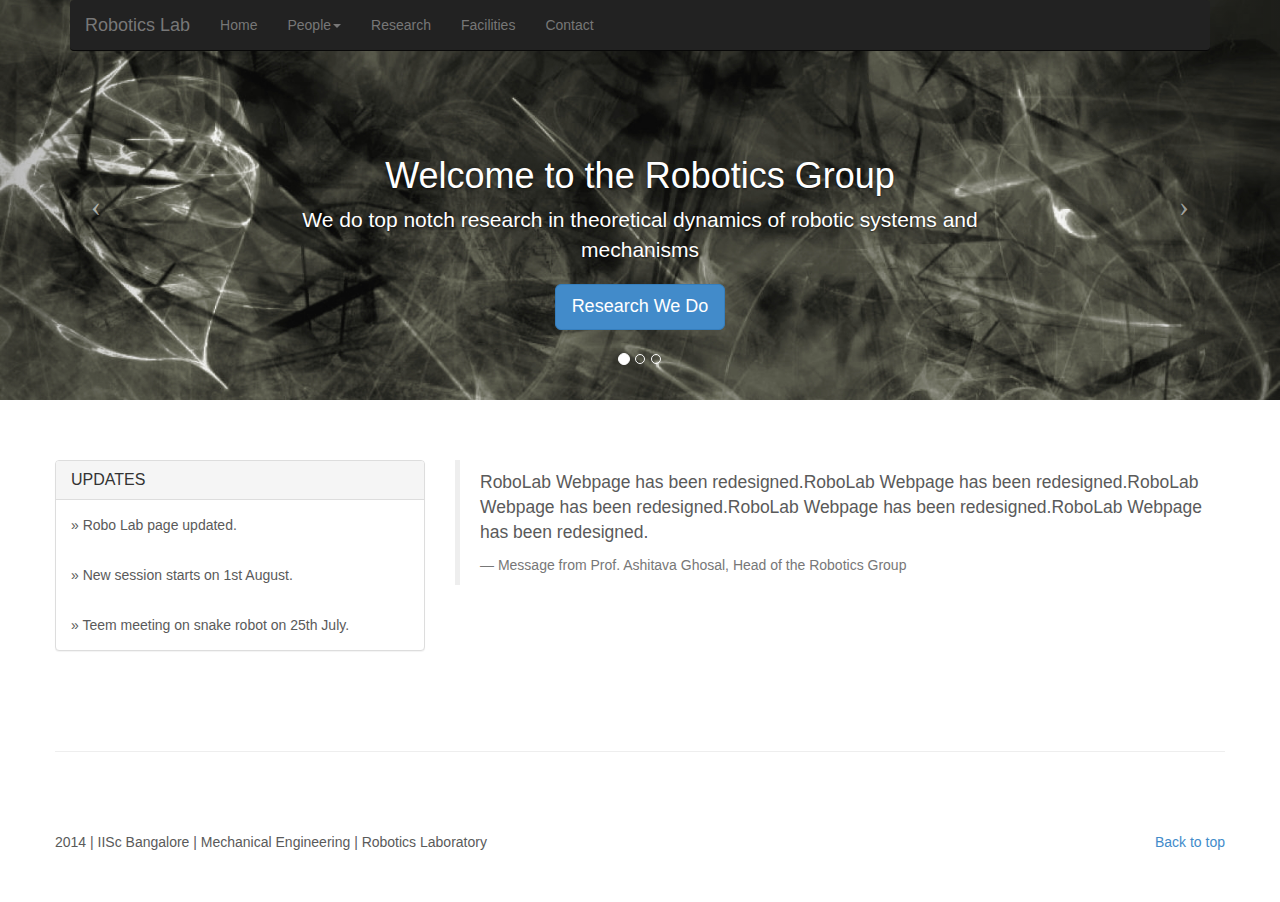
<file: index.html>
<!DOCTYPE html>
<html lang="en"><head>
        <meta http-equiv="content-type" content="text/html; charset=UTF-8"> 
        <meta charset="utf-8">
        <title>Home Page : Robotics Lab : IISc Bangalore</title>
        <meta name="generator" content="Bluefish 2.2.4" >
        <meta name="viewport" content="width=device-width, initial-scale=1, maximum-scale=1">
        <link href="files/bootstrap.css" rel="stylesheet">
        <link href="files/style.css" rel="stylesheet">
        
        <!--[if lt IE 9]>
          <script src="//html5shim.googlecode.com/svn/trunk/html5.js"></script>
        <![endif]-->
        <link rel="shortcut icon" href="http://www.bootply.com/bootstrap/img/favicon.ico">
        <link rel="apple-touch-icon" href="http://www.bootply.com/bootstrap/img/apple-touch-icon.png">
        <link rel="apple-touch-icon" sizes="72x72" href="http://www.bootply.com/bootstrap/img/apple-touch-icon-72x72.png">
        <link rel="apple-touch-icon" sizes="114x114" href="http://www.bootply.com/bootstrap/img/apple-touch-icon-114x114.png">


<script type="text/javascript" src="files/jquery.js"></script>
<script type="text/javascript" src="files/bootstrap.js"></script>


</head>

    
  
    <body>
        
      <div id="commonnav">
      
  <!-- Here the navigation bar will be loaded which is common to all pages. It's loaded by JS code included at the end, from menu.html page. -->     
      </div>

		
      <div id="commonslides">
      
  <!-- Here the slideshow will be loaded which is common to all pages. It's loaded by JS code included at the end, from slideshow.html page. -->     
      </div>


<!-- Marketing messaging and featurettes
================================================== -->
<!-- Wrap the rest of the page in another container to center all the content. -->

<div class="container marketing">

  <!-- Three columns of text below the carousel -->
  <div class="row">
    <div class="col-md-4 update">
		 <div class="panel panel-default">
		  <div class="panel-heading">
		    <h3 class="panel-title">UPDATES</h3>
		  </div>
		  <div class="panel-body"> » Robo Lab page updated.  </div>
			<div class="panel-body"> » New session starts on 1st August.  </div>
			<div class="panel-body"> » Teem meeting on snake robot on 25th July.  </div>

		
		</div>
    </div>
    
   <div class="col-md-8">
      <blockquote> 
      	<p>RoboLab Webpage has been redesigned.RoboLab Webpage has been redesigned.RoboLab Webpage has been redesigned.RoboLab Webpage has been redesigned.RoboLab Webpage has been redesigned.</p>
      	<footer>Message from Prof. Ashitava Ghosal, Head of the Robotics Group</footer> 
      </blockquote>
    </div>
   
  </div><!-- /.row -->


  <!-- START THE FEATURETTES -->

  <hr class="featurette-divider">

  


  <!-- /END THE FEATURETTES -->


  <!-- FOOTER -->
<div id="commonfooter">


</div>  

</div><!-- /.container -->
        
        <script type="text/javascript" async="" src="files/quant.js"></script><script src="files/analytics.js" async=""></script>
        
			<script type="text/javascript">
				$( "#commonnav" ).load( "menu.html" );
				$( "#commonslides" ).load( "slideshow.html" );
				$( "#commonfooter" ).load( "footer.html" );
			</script>        
        
        <script type="text/javascript" src="files/script.js"></script>






        
        <!-- JavaScript jQuery code from Bootply.com editor  -->
        
        <script type="text/javascript">
        
        $(document).ready(function() {
        
            
        
        });
        
        </script>
        
    

        
        <script>
          (function(i,s,o,g,r,a,m){i['GoogleAnalyticsObject']=r;i[r]=i[r]||function(){
          (i[r].q=i[r].q||[]).push(arguments)},i[r].l=1*new Date();a=s.createElement(o),
          m=s.getElementsByTagName(o)[0];a.async=1;a.src=g;m.parentNode.insertBefore(a,m)
          })(window,document,'script','//www.google-analytics.com/analytics.js','ga');
          ga('create', 'UA-40413119-1', 'bootply.com');
          ga('send', 'pageview');
        </script>
        <!-- Quantcast Tag -->
        <script type="text/javascript">
        var _qevents = _qevents || [];
        
        (function() {
        var elem = document.createElement('script');
        elem.src = (document.location.protocol == "https:" ? "https://secure" : "http://edge") + ".quantserve.com/quant.js";
        elem.async = true;
        elem.type = "text/javascript";
        var scpt = document.getElementsByTagName('script')[0];
        scpt.parentNode.insertBefore(elem, scpt);
        })();
        
        _qevents.push({
        qacct:"p-0cXb7ATGU9nz5"
        });
        </script>
    
</body><div class="" style="display: none; width: 24px; left: 1183px; top: 2744px;" id="diigotb-imagepanel"><div class="diigotb-btn enabled" title="Save this image to Diigo" id="diigotb-quick-save"></div></div><div style="display: none; height: 512px; width: 1px; left: 705px; top: 2264px;" class="diigotb-border diigotb-left"></div><div style="display: none; width: 512px; height: 1px; left: 705px; top: 2264px;" class="diigotb-border diigotb-top"></div><div style="display: none; height: 512px; width: 1px; left: 1217px; top: 2264px;" class="diigotb-border diigotb-right"></div><div style="display: none; width: 512px; height: 1px; left: 705px; top: 2776px;" class="diigotb-border diigotb-bottom"></div></html>
</file>
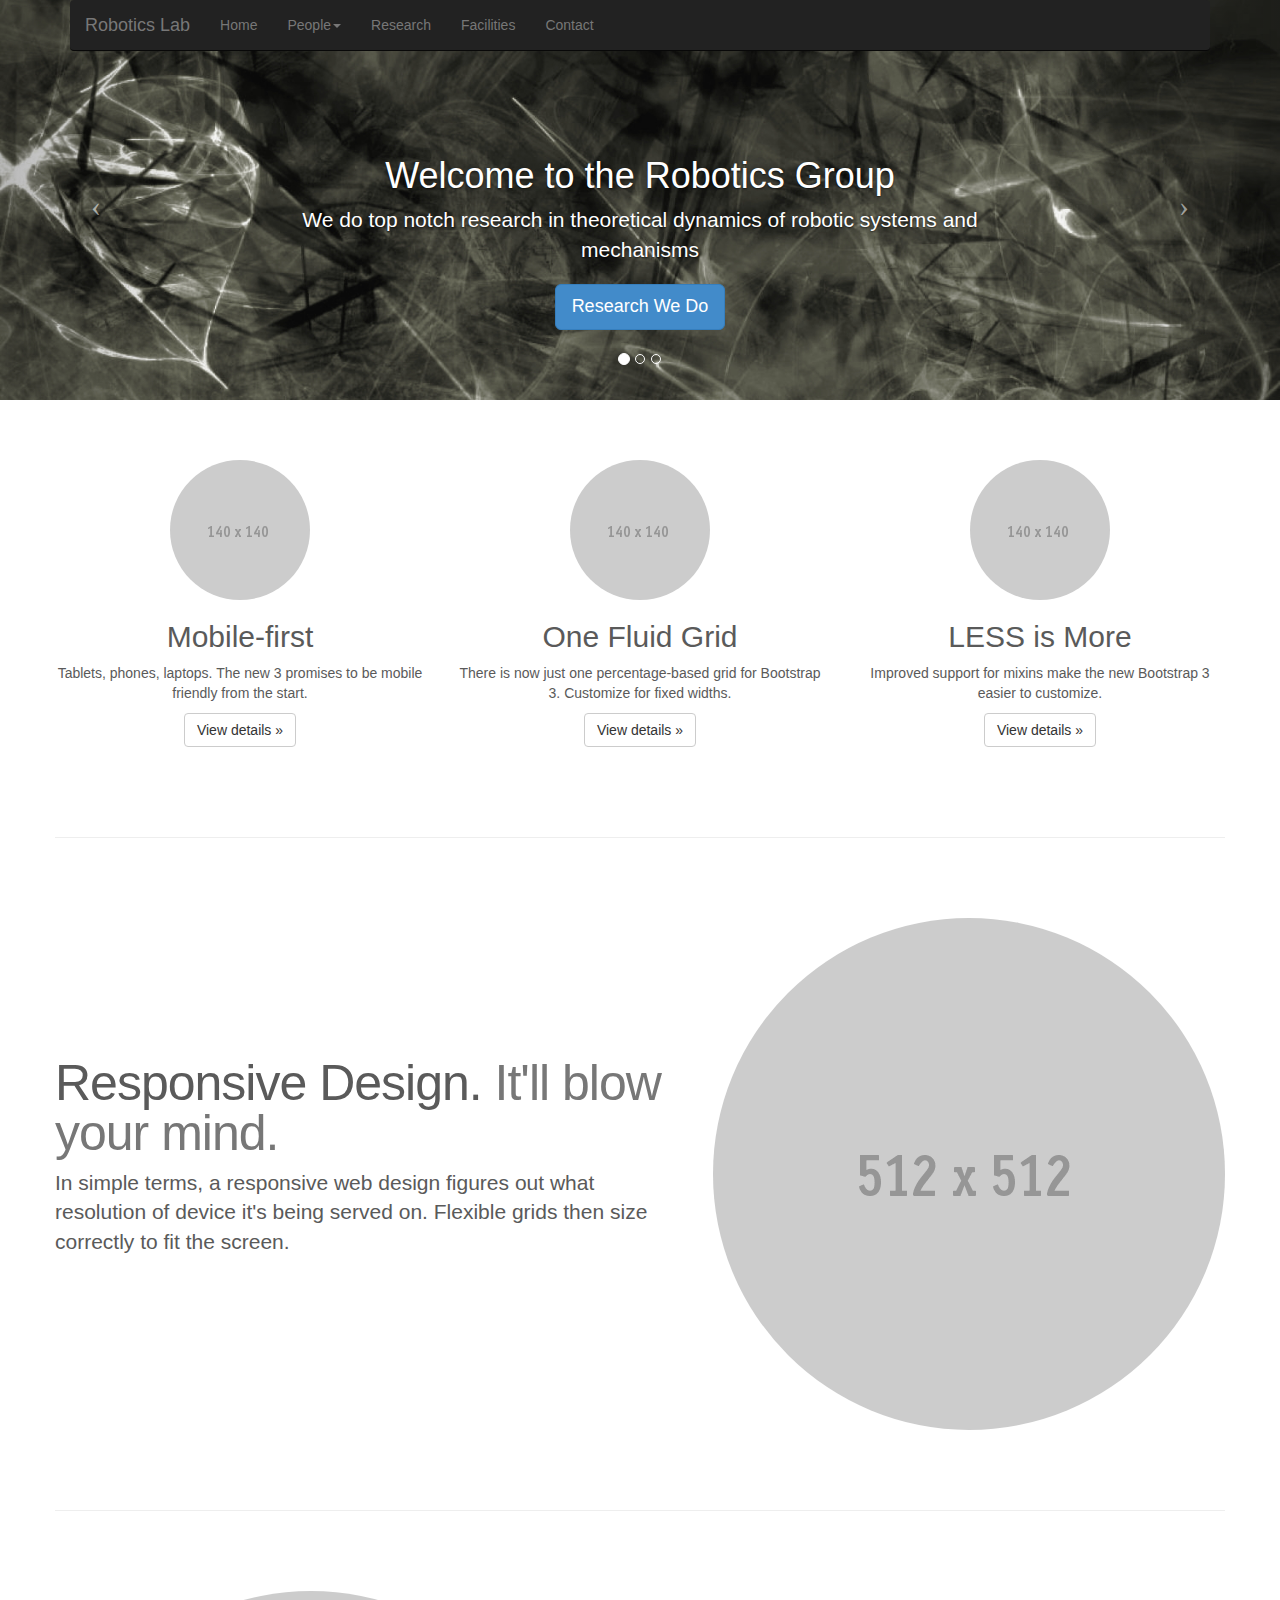
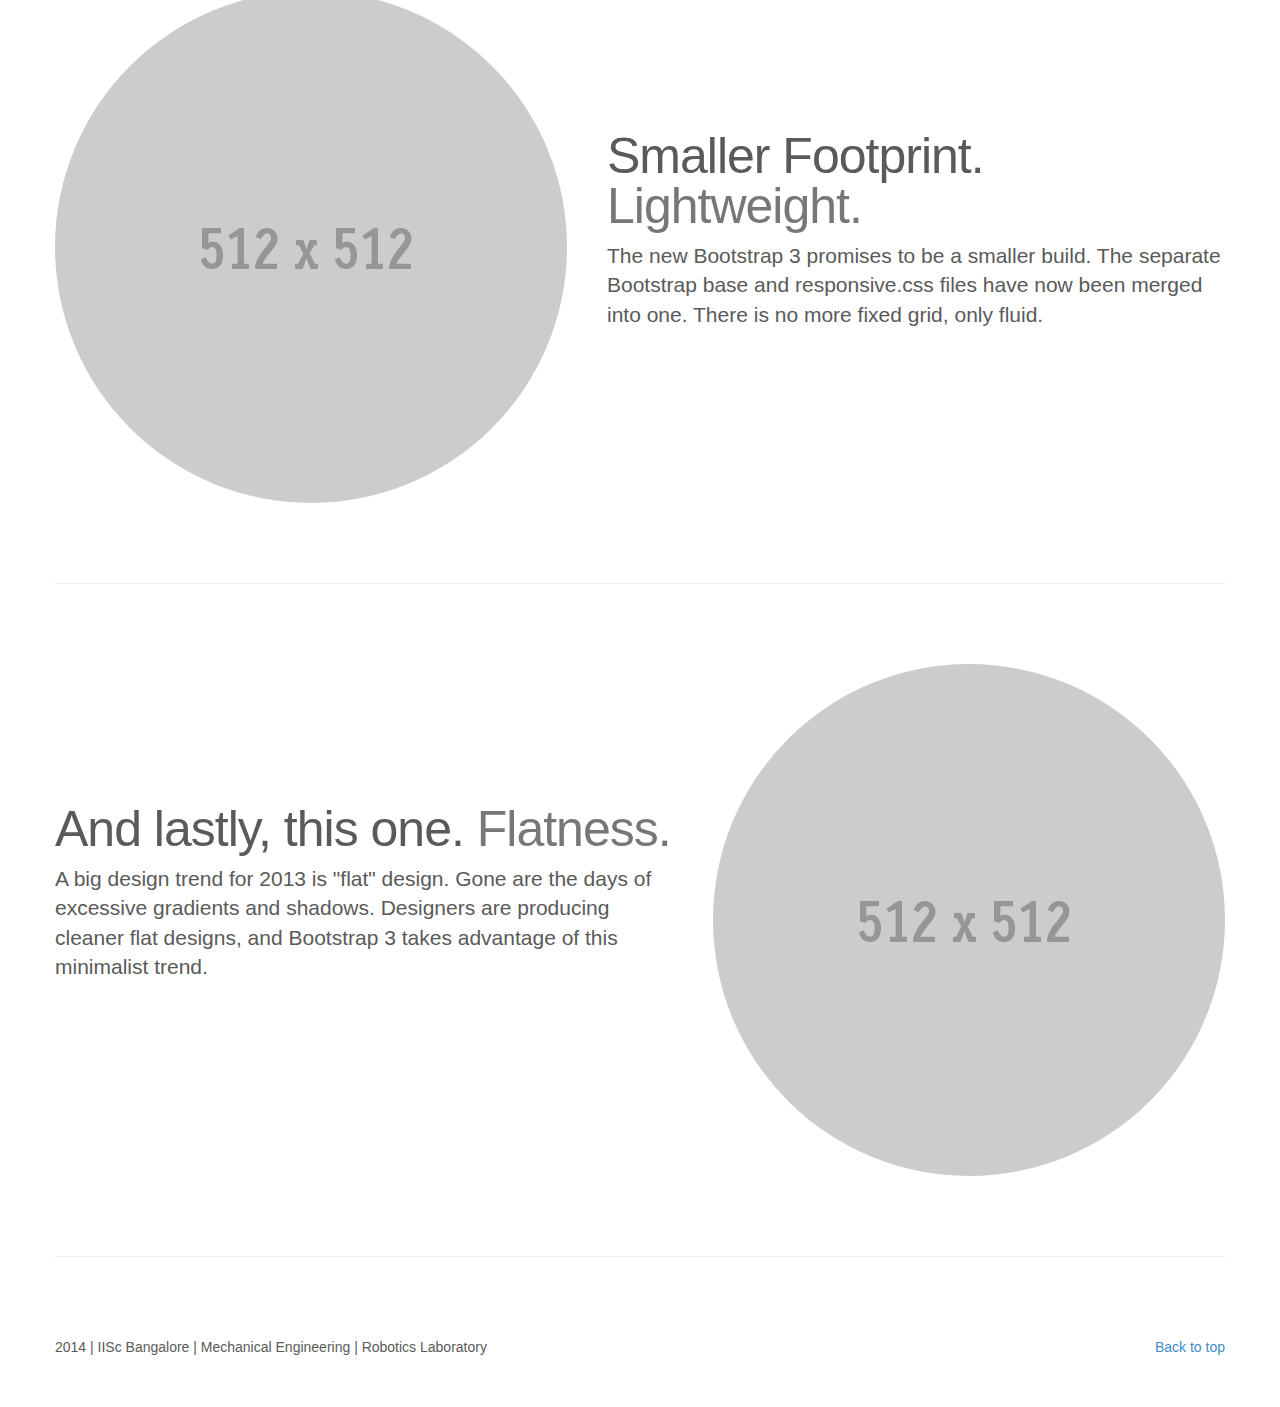
<file: alumni.html>
<!DOCTYPE html>
<html lang="en"><head>
        <meta http-equiv="content-type" content="text/html; charset=UTF-8"> 
        <meta charset="utf-8">
        <title>Home Page : Robotics Lab : IISc Bangalore</title>
        <meta name="generator" content="Bluefish 2.2.4" >
        <meta name="viewport" content="width=device-width, initial-scale=1, maximum-scale=1">
        <link href="files/bootstrap.css" rel="stylesheet">
        <link href="files/style.css" rel="stylesheet">
        
        <!--[if lt IE 9]>
          <script src="//html5shim.googlecode.com/svn/trunk/html5.js"></script>
        <![endif]-->
        <link rel="shortcut icon" href="http://www.bootply.com/bootstrap/img/favicon.ico">
        <link rel="apple-touch-icon" href="http://www.bootply.com/bootstrap/img/apple-touch-icon.png">
        <link rel="apple-touch-icon" sizes="72x72" href="http://www.bootply.com/bootstrap/img/apple-touch-icon-72x72.png">
        <link rel="apple-touch-icon" sizes="114x114" href="http://www.bootply.com/bootstrap/img/apple-touch-icon-114x114.png">





</head>

    
  
    <body>
        
      <div id="common">
      
  <!-- Here the navigation bar will be loaded which is common to all pages. It's loaded by JS code included at the end, from menu.html page. -->     
      </div>

<!-- Carousel
================================================== -->
<div id="myCarousel" class="carousel slide">
  <!-- Indicators -->
  <ol class="carousel-indicators">
    <li data-target="#myCarousel" data-slide-to="0" class="active"></li>
    <li class="" data-target="#myCarousel" data-slide-to="1"></li>
    <li class="" data-target="#myCarousel" data-slide-to="2"></li>
  </ol>
  <div class="carousel-inner">
    <div class="item active">
      <img src="images/1.jpg" class="img-responsive">
      <div class="container">
        <div class="carousel-caption">
          <h1>Welcome to the Robotics Group </h1>
          <p>We do top notch research in theoretical dynamics of robotic systems and mechanisms</p>
          <p><a class="btn btn-lg btn-primary" href="research.html">Research We Do </a>
        </p></pthis></div>
      </div>
    </div>
    <div class="item">
      <img src="images/2.jpg" class="img-responsive">
      <div class="container">
        <div class="carousel-caption">
          <h1>What is Robotics?</h1>
          <p>This field provides you a very rich mix of Analytical Dynamics, Theoretical Kinematics, Controls, and Practical Mechatronics. Our group, however, works mostly in theoretical topics. </p>
          <p><a class="btn btn-large btn-primary" href="robotics.html">Learn more</a></p>
        </div>
      </div>
    </div>
    <div class="item">
      <img src="images/robotics3.jpg" class="img-responsive">
      <div class="container">
        <div class="carousel-caption">
          <h1>Stewart Platform</h1>
          <p>Stewart Platform is a hot area of research in Parallel Mechanisms.</p>
          <p><a class="btn btn-large btn-primary" href="stewart.html">Learn More</a></p>
        </div>
      </div>
    </div>
  </div>
  <!-- Controls -->
  <a class="left carousel-control" href="#myCarousel" data-slide="prev">
    <span class="icon-prev"></span>
  </a>
  <a class="right carousel-control" href="#myCarousel" data-slide="next">
    <span class="icon-next"></span>
  </a>  
</div>
<!-- /.carousel -->


<!-- Marketing messaging and featurettes
================================================== -->
<!-- Wrap the rest of the page in another container to center all the content. -->

<div class="container marketing">

  <!-- Three columns of text below the carousel -->
  <div class="row">
    <div class="col-md-4 text-center">
      <img class="img-circle" src="files/140x140.gif">
      <h2>Mobile-first</h2>
      <p>Tablets, phones, laptops. The new 3 promises to be mobile friendly from the start.</p>
      <p><a class="btn btn-default" href="#">View details »</a></p>
    </div>
    <div class="col-md-4 text-center">
      <img class="img-circle" src="files/140x140.gif">
      <h2>One Fluid Grid</h2>
      <p>There is now just one percentage-based grid for Bootstrap 3. Customize for fixed widths.</p>
      <p><a class="btn btn-default" href="#">View details »</a></p>
    </div>
    <div class="col-md-4 text-center">
      <img class="img-circle" src="files/140x140.gif">
      <h2>LESS is More</h2>
      <p>Improved support for mixins make the new Bootstrap 3 easier to customize.</p>
      <p><a class="btn btn-default" href="#">View details »</a></p>
    </div>
  </div><!-- /.row -->


  <!-- START THE FEATURETTES -->

  <hr class="featurette-divider">

  <div class="featurette">
    <img class="featurette-image img-circle pull-right" src="files/512.gif">
    <h2 class="featurette-heading">Responsive Design. <span class="text-muted">It'll blow your mind.</span></h2>
    <p class="lead">In simple terms, a responsive web design figures out
 what resolution of device it's being served on. Flexible grids then 
size correctly to fit the screen.</p>
  </div>

  <hr class="featurette-divider">

  <div class="featurette">
    <img class="featurette-image img-circle pull-left" src="files/512.gif">
    <h2 class="featurette-heading">Smaller Footprint. <span class="text-muted">Lightweight.</span></h2>
    <p class="lead">The new Bootstrap 3 promises to be a smaller build. 
The separate Bootstrap base and responsive.css files have now been 
merged into one. There is no more fixed grid, only fluid.</p>
  </div>

  <hr class="featurette-divider">

  <div class="featurette">
    <img class="featurette-image img-circle pull-right" src="files/512.gif">
    <h2 class="featurette-heading">And lastly, this one. <span class="text-muted">Flatness.</span></h2>
    <p class="lead">A big design trend for 2013 is "flat" design. Gone 
are the days of excessive gradients and shadows. Designers are producing
 cleaner flat designs, and Bootstrap 3 takes advantage of this 
minimalist trend.</p>
  </div>

  <hr class="featurette-divider">

  <!-- /END THE FEATURETTES -->


  <!-- FOOTER -->
  <footer>
    <p class="pull-right"><a href="#">Back to top</a></p>
    <p>2014 | IISc Bangalore | Mechanical Engineering | Robotics Laboratory</p>
  </footer>

</div><!-- /.container -->
        
        <script type="text/javascript" async="" src="files/quant.js"></script><script src="files/analytics.js" async=""></script><script type="text/javascript" src="files/jquery.js"></script>


        <script type="text/javascript" src="files/bootstrap.js"></script>
        
			<script type="text/javascript">
				$( "#common" ).load( "menu.html" );
			</script>        
        
        <script type="text/javascript" src="files/script.js"></script>






        
        <!-- JavaScript jQuery code from Bootply.com editor  -->
        
        <script type="text/javascript">
        
        $(document).ready(function() {
        
            
        
        });
        
        </script>
        
    

        
        <script>
          (function(i,s,o,g,r,a,m){i['GoogleAnalyticsObject']=r;i[r]=i[r]||function(){
          (i[r].q=i[r].q||[]).push(arguments)},i[r].l=1*new Date();a=s.createElement(o),
          m=s.getElementsByTagName(o)[0];a.async=1;a.src=g;m.parentNode.insertBefore(a,m)
          })(window,document,'script','//www.google-analytics.com/analytics.js','ga');
          ga('create', 'UA-40413119-1', 'bootply.com');
          ga('send', 'pageview');
        </script>
        <!-- Quantcast Tag -->
        <script type="text/javascript">
        var _qevents = _qevents || [];
        
        (function() {
        var elem = document.createElement('script');
        elem.src = (document.location.protocol == "https:" ? "https://secure" : "http://edge") + ".quantserve.com/quant.js";
        elem.async = true;
        elem.type = "text/javascript";
        var scpt = document.getElementsByTagName('script')[0];
        scpt.parentNode.insertBefore(elem, scpt);
        })();
        
        _qevents.push({
        qacct:"p-0cXb7ATGU9nz5"
        });
        </script>
    
</body><div class="" style="display: none; width: 24px; left: 1183px; top: 2744px;" id="diigotb-imagepanel"><div class="diigotb-btn enabled" title="Save this image to Diigo" id="diigotb-quick-save"></div></div><div style="display: none; height: 512px; width: 1px; left: 705px; top: 2264px;" class="diigotb-border diigotb-left"></div><div style="display: none; width: 512px; height: 1px; left: 705px; top: 2264px;" class="diigotb-border diigotb-top"></div><div style="display: none; height: 512px; width: 1px; left: 1217px; top: 2264px;" class="diigotb-border diigotb-right"></div><div style="display: none; width: 512px; height: 1px; left: 705px; top: 2776px;" class="diigotb-border diigotb-bottom"></div></html>
</file>
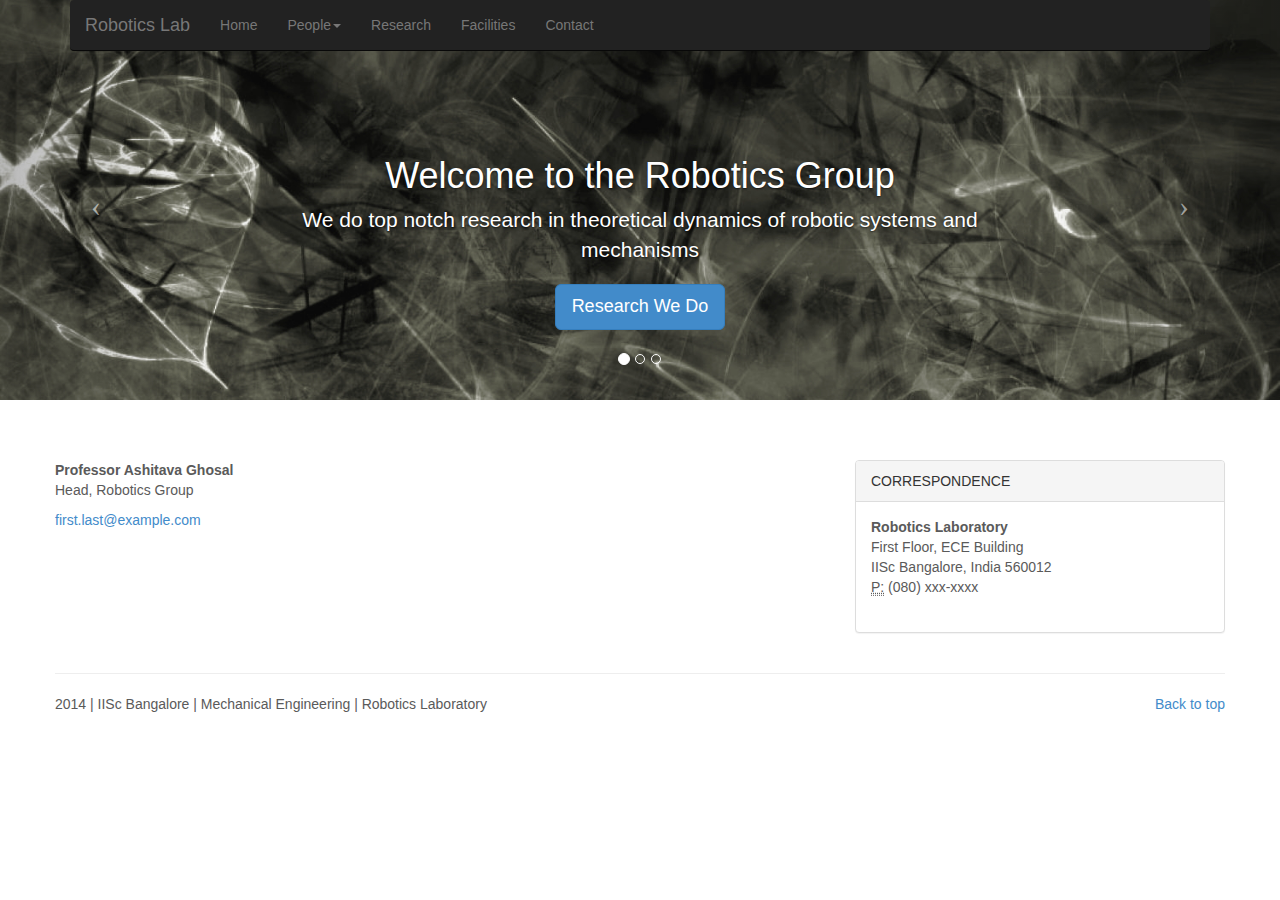
<file: contact.html>
<!DOCTYPE html>
<html lang="en"><head>
        <meta http-equiv="content-type" content="text/html; charset=UTF-8"> 
        <meta charset="utf-8">
        <title>Home Page : Robotics Lab : IISc Bangalore</title>
        <meta name="generator" content="Bluefish 2.2.4" >
        <meta name="viewport" content="width=device-width, initial-scale=1, maximum-scale=1">
        <link href="files/bootstrap.css" rel="stylesheet">
        <link href="files/style.css" rel="stylesheet">
        
        <!--[if lt IE 9]>
          <script src="//html5shim.googlecode.com/svn/trunk/html5.js"></script>
        <![endif]-->
        <link rel="shortcut icon" href="http://www.bootply.com/bootstrap/img/favicon.ico">
        <link rel="apple-touch-icon" href="http://www.bootply.com/bootstrap/img/apple-touch-icon.png">
        <link rel="apple-touch-icon" sizes="72x72" href="http://www.bootply.com/bootstrap/img/apple-touch-icon-72x72.png">
        <link rel="apple-touch-icon" sizes="114x114" href="http://www.bootply.com/bootstrap/img/apple-touch-icon-114x114.png">


<script type="text/javascript" src="files/jquery.js"></script>


        <script type="text/javascript" src="files/bootstrap.js"></script>


</head>

    
  
    <body>
        
      <div id="commonnav">
      
  <!-- Here the navigation bar will be loaded which is common to all pages. It's loaded by JS code included at the end, from menu.html page. -->     
      </div>

		
      <div id="commonslides">
      
  <!-- Here the slideshow will be loaded which is common to all pages. It's loaded by JS code included at the end, from slideshow.html page. -->     
      </div>




<!-- Marketing messaging and featurettes
================================================== -->
<!-- Wrap the rest of the page in another container to center all the content. -->

<div class="container marketing">

 <div class="row">
	<div class="col-md-8">
		<address>
			<strong>Professor Ashitava Ghosal</strong><br>
			<p>Head, Robotics Group</p>
			<a href="mailto:#">first.last@example.com</a>
		</address>		
	</div>
	
	<div class="col-md-4">
		<div class="panel panel-default">
		  <div class="panel-heading">CORRESPONDENCE</div>
		  <div class="panel-body">
		  		<address><strong>Robotics Laboratory</strong><br>
  					First Floor, ECE Building<br>
  					IISc Bangalore, India 560012<br>
  					<abbr title="Phone">P:</abbr> (080) xxx-xxxx
				</address>
		  </div>
		</div>		
				
	</div>
	
	 
</div>

 
  


  <!-- FOOTER -->
<hr> </hr>
<div id="commonfooter">


</div>  
</div><!-- /.container -->
        
        <script type="text/javascript" async="" src="files/quant.js"></script><script src="files/analytics.js" async=""></script>
        
			<script type="text/javascript">
				$( "#commonnav" ).load( "menu.html" );
				$( "#commonslides" ).load( "slideshow.html" );
				$( "#commonfooter" ).load( "footer.html" );
			</script>    
        <script type="text/javascript" src="files/script.js"></script>






        
        <!-- JavaScript jQuery code from Bootply.com editor  -->
        
        <script type="text/javascript">
        
        $(document).ready(function() {
        
            
        
        });
        
        </script>
        
    

        
        <script>
          (function(i,s,o,g,r,a,m){i['GoogleAnalyticsObject']=r;i[r]=i[r]||function(){
          (i[r].q=i[r].q||[]).push(arguments)},i[r].l=1*new Date();a=s.createElement(o),
          m=s.getElementsByTagName(o)[0];a.async=1;a.src=g;m.parentNode.insertBefore(a,m)
          })(window,document,'script','//www.google-analytics.com/analytics.js','ga');
          ga('create', 'UA-40413119-1', 'bootply.com');
          ga('send', 'pageview');
        </script>
        <!-- Quantcast Tag -->
        <script type="text/javascript">
        var _qevents = _qevents || [];
        
        (function() {
        var elem = document.createElement('script');
        elem.src = (document.location.protocol == "https:" ? "https://secure" : "http://edge") + ".quantserve.com/quant.js";
        elem.async = true;
        elem.type = "text/javascript";
        var scpt = document.getElementsByTagName('script')[0];
        scpt.parentNode.insertBefore(elem, scpt);
        })();
        
        _qevents.push({
        qacct:"p-0cXb7ATGU9nz5"
        });
        </script>
    
</body><div class="" style="display: none; width: 24px; left: 1183px; top: 2744px;" id="diigotb-imagepanel"><div class="diigotb-btn enabled" title="Save this image to Diigo" id="diigotb-quick-save"></div></div><div style="display: none; height: 512px; width: 1px; left: 705px; top: 2264px;" class="diigotb-border diigotb-left"></div><div style="display: none; width: 512px; height: 1px; left: 705px; top: 2264px;" class="diigotb-border diigotb-top"></div><div style="display: none; height: 512px; width: 1px; left: 1217px; top: 2264px;" class="diigotb-border diigotb-right"></div><div style="display: none; width: 512px; height: 1px; left: 705px; top: 2776px;" class="diigotb-border diigotb-bottom"></div></html>
</file>
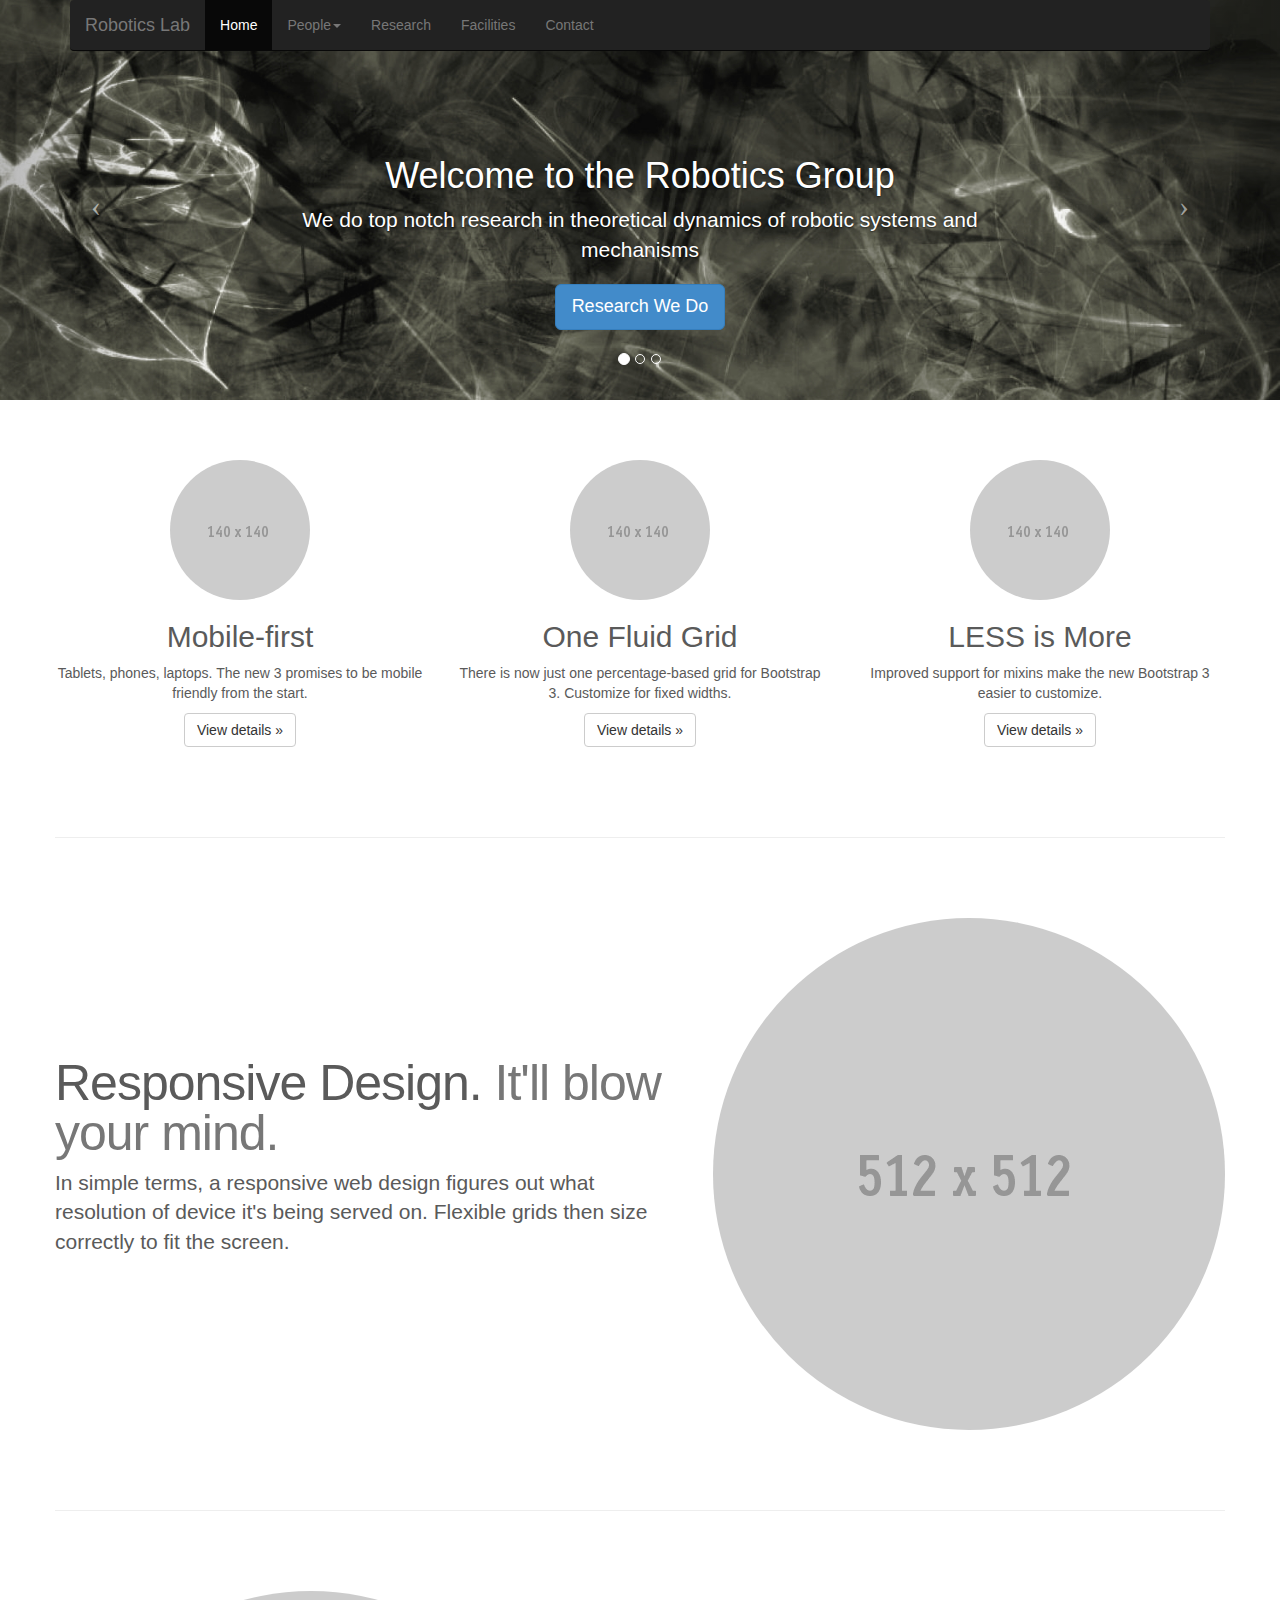
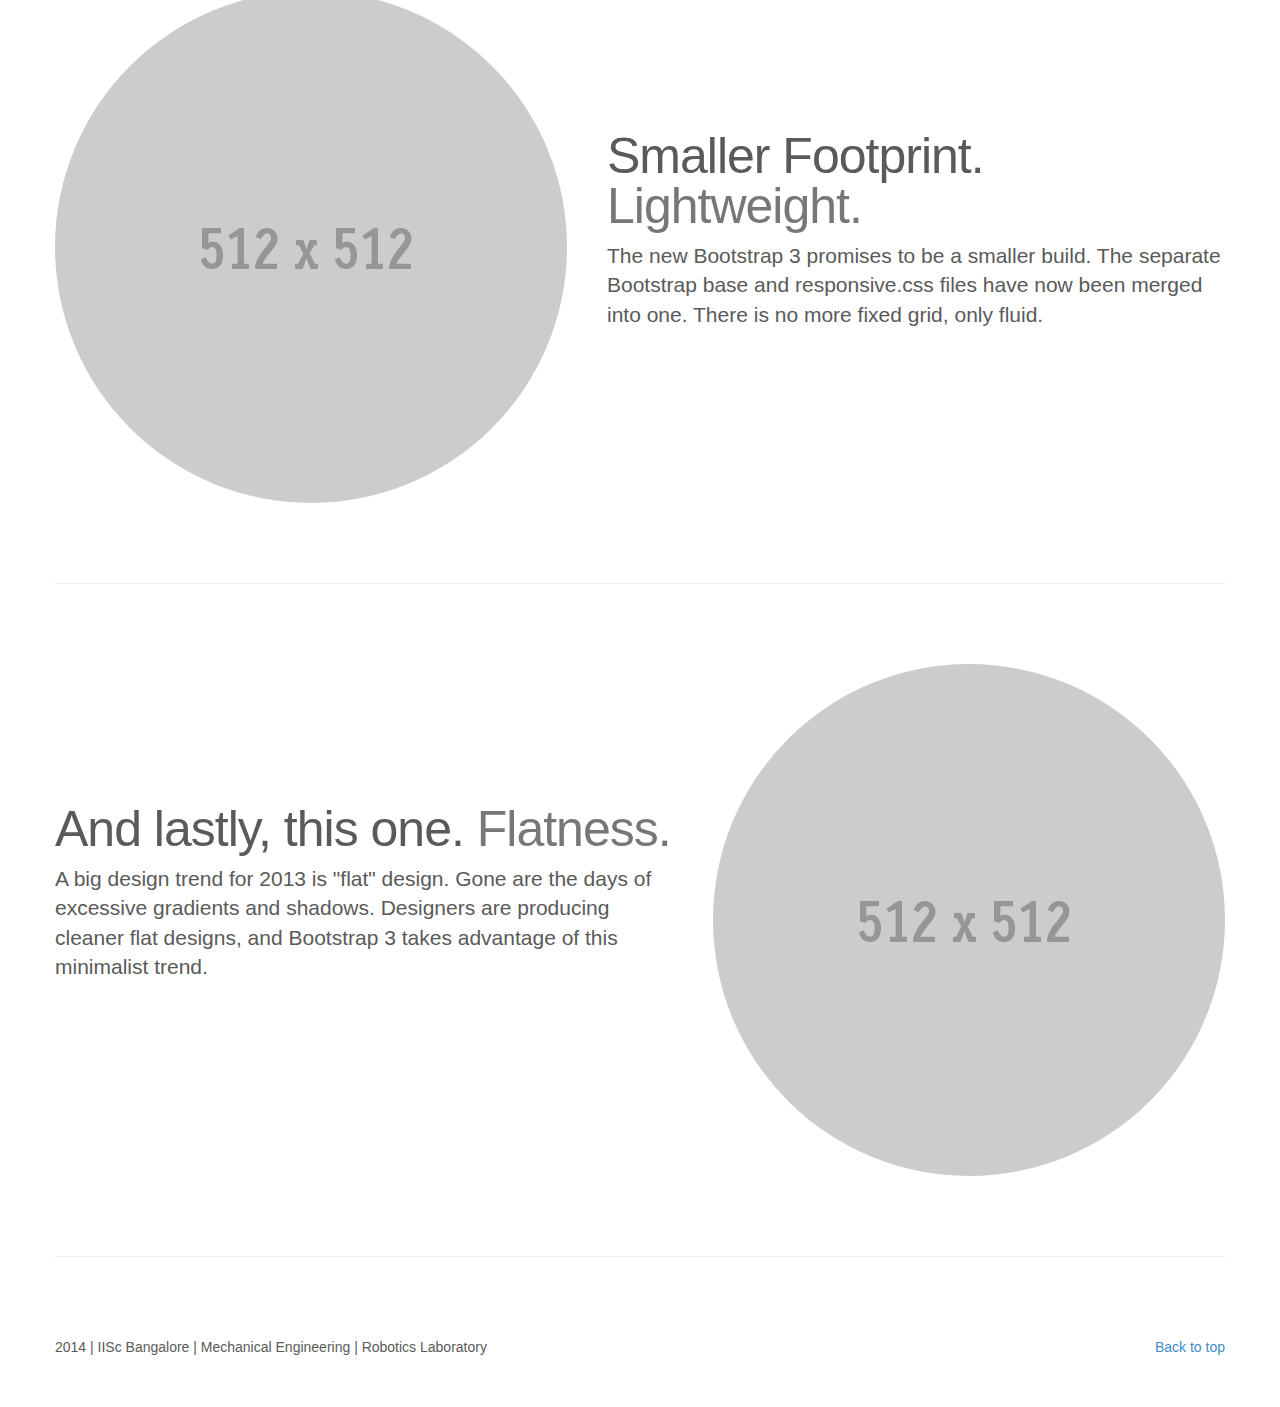
<file: index_full.html>
<!DOCTYPE html>
<html lang="en"><head>
        <meta http-equiv="content-type" content="text/html; charset=UTF-8"> 
        <meta charset="utf-8">
        <title>Home Page : Robotics Lab : IISc Bangalore</title>
        <meta name="generator" content="Bluefish 2.2.4" >
        <meta name="viewport" content="width=device-width, initial-scale=1, maximum-scale=1">
        <link href="files/bootstrap.css" rel="stylesheet">
        <link href="files/style.css" rel="stylesheet">
        
        <!--[if lt IE 9]>
          <script src="//html5shim.googlecode.com/svn/trunk/html5.js"></script>
        <![endif]-->
        <link rel="shortcut icon" href="http://www.bootply.com/bootstrap/img/favicon.ico">
        <link rel="apple-touch-icon" href="http://www.bootply.com/bootstrap/img/apple-touch-icon.png">
        <link rel="apple-touch-icon" sizes="72x72" href="http://www.bootply.com/bootstrap/img/apple-touch-icon-72x72.png">
        <link rel="apple-touch-icon" sizes="114x114" href="http://www.bootply.com/bootstrap/img/apple-touch-icon-114x114.png">





</head>

    
  
    <body>
        
        <div class="navbar-wrapper">
  <div class="container">
    <div class="navbar navbar-inverse navbar-static-top">
      
        <div class="navbar-header">
	    <a class="navbar-toggle" data-toggle="collapse" data-target=".navbar-collapse">
	      <span class="icon-bar"></span>
	      <span class="icon-bar"></span>
	      <span class="icon-bar"></span>
	    </a>
        <a class="navbar-brand" href="#">Robotics Lab</a>
        </div>
        <div class="navbar-collapse collapse">
          <ul class="nav navbar-nav">
            <li class="active"><a href="#">Home</a></li>
            <li class="dropdown">
              <a href="#" class="dropdown-toggle" data-toggle="dropdown">People<b class="caret"></b></a>
              <ul class="dropdown-menu">
                <li><a href="#">Faculty</a></li>
                <li><a href="#">Students</a></li>
                <li><a href="#">Staff</a></li>
                <li class="divider"></li>
                <li><a href="#">Past Students</a></li>
                <li><a href="#">Retired Faculty</a></li>
              </ul>
            </li>
            <li><a href="http://www.bootply.com/" target="ext">Research</a></li>
            <li><a href="http://www.bootply.com/" target="ext">Facilities</a></li>
            <li><a href="#contact">Contact</a></li>
            
          </ul>
        </div>

    </div>
  </div><!-- /container -->
</div><!-- /navbar wrapper -->


<!-- Carousel
================================================== -->
<div id="myCarousel" class="carousel slide">
  <!-- Indicators -->
  <ol class="carousel-indicators">
    <li data-target="#myCarousel" data-slide-to="0" class="active"></li>
    <li class="" data-target="#myCarousel" data-slide-to="1"></li>
    <li class="" data-target="#myCarousel" data-slide-to="2"></li>
  </ol>
  <div class="carousel-inner">
    <div class="item active">
      <img src="images/1.jpg" class="img-responsive">
      <div class="container">
        <div class="carousel-caption">
          <h1>Welcome to the Robotics Group </h1>
          <p>We do top notch research in theoretical dynamics of robotic systems and mechanisms</p>
          <p><a class="btn btn-lg btn-primary" href="research.html">Research We Do </a>
        </p></pthis></div>
      </div>
    </div>
    <div class="item">
      <img src="images/2.jpg" class="img-responsive">
      <div class="container">
        <div class="carousel-caption">
          <h1>What is Robotics?</h1>
          <p>This field provides you a very rich mix of Analytical Dynamics, Theoretical Kinematics, Controls, and Practical Mechatronics. Our group, however, works mostly in theoretical topics. </p>
          <p><a class="btn btn-large btn-primary" href="robotics.html">Learn more</a></p>
        </div>
      </div>
    </div>
    <div class="item">
      <img src="images/robotics3.jpg" class="img-responsive">
      <div class="container">
        <div class="carousel-caption">
          <h1>Stewart Platform</h1>
          <p>Stewart Platform is a hot area of research in Parallel Mechanisms.</p>
          <p><a class="btn btn-large btn-primary" href="stewart.html">Learn More</a></p>
        </div>
      </div>
    </div>
  </div>
  <!-- Controls -->
  <a class="left carousel-control" href="#myCarousel" data-slide="prev">
    <span class="icon-prev"></span>
  </a>
  <a class="right carousel-control" href="#myCarousel" data-slide="next">
    <span class="icon-next"></span>
  </a>  
</div>
<!-- /.carousel -->


<!-- Marketing messaging and featurettes
================================================== -->
<!-- Wrap the rest of the page in another container to center all the content. -->

<div class="container marketing">

  <!-- Three columns of text below the carousel -->
  <div class="row">
    <div class="col-md-4 text-center">
      <img class="img-circle" src="files/140x140.gif">
      <h2>Mobile-first</h2>
      <p>Tablets, phones, laptops. The new 3 promises to be mobile friendly from the start.</p>
      <p><a class="btn btn-default" href="#">View details »</a></p>
    </div>
    <div class="col-md-4 text-center">
      <img class="img-circle" src="files/140x140.gif">
      <h2>One Fluid Grid</h2>
      <p>There is now just one percentage-based grid for Bootstrap 3. Customize for fixed widths.</p>
      <p><a class="btn btn-default" href="#">View details »</a></p>
    </div>
    <div class="col-md-4 text-center">
      <img class="img-circle" src="files/140x140.gif">
      <h2>LESS is More</h2>
      <p>Improved support for mixins make the new Bootstrap 3 easier to customize.</p>
      <p><a class="btn btn-default" href="#">View details »</a></p>
    </div>
  </div><!-- /.row -->


  <!-- START THE FEATURETTES -->

  <hr class="featurette-divider">

  <div class="featurette">
    <img class="featurette-image img-circle pull-right" src="files/512.gif">
    <h2 class="featurette-heading">Responsive Design. <span class="text-muted">It'll blow your mind.</span></h2>
    <p class="lead">In simple terms, a responsive web design figures out
 what resolution of device it's being served on. Flexible grids then 
size correctly to fit the screen.</p>
  </div>

  <hr class="featurette-divider">

  <div class="featurette">
    <img class="featurette-image img-circle pull-left" src="files/512.gif">
    <h2 class="featurette-heading">Smaller Footprint. <span class="text-muted">Lightweight.</span></h2>
    <p class="lead">The new Bootstrap 3 promises to be a smaller build. 
The separate Bootstrap base and responsive.css files have now been 
merged into one. There is no more fixed grid, only fluid.</p>
  </div>

  <hr class="featurette-divider">

  <div class="featurette">
    <img class="featurette-image img-circle pull-right" src="files/512.gif">
    <h2 class="featurette-heading">And lastly, this one. <span class="text-muted">Flatness.</span></h2>
    <p class="lead">A big design trend for 2013 is "flat" design. Gone 
are the days of excessive gradients and shadows. Designers are producing
 cleaner flat designs, and Bootstrap 3 takes advantage of this 
minimalist trend.</p>
  </div>

  <hr class="featurette-divider">

  <!-- /END THE FEATURETTES -->


  <!-- FOOTER -->
  <footer>
    <p class="pull-right"><a href="#">Back to top</a></p>
    <p>2014 | IISc Bangalore | Mechanical Engineering | Robotics Laboratory</p>
  </footer>

</div><!-- /.container -->
        
        <script type="text/javascript" async="" src="files/quant.js"></script><script src="files/analytics.js" async=""></script><script type="text/javascript" src="files/jquery.js"></script>


        <script type="text/javascript" src="files/bootstrap.js"></script>






        
        <!-- JavaScript jQuery code from Bootply.com editor  -->
        
        <script type="text/javascript">
        
        $(document).ready(function() {
        
            
        
        });
        
        </script>
        
        <script>
          (function(i,s,o,g,r,a,m){i['GoogleAnalyticsObject']=r;i[r]=i[r]||function(){
          (i[r].q=i[r].q||[]).push(arguments)},i[r].l=1*new Date();a=s.createElement(o),
          m=s.getElementsByTagName(o)[0];a.async=1;a.src=g;m.parentNode.insertBefore(a,m)
          })(window,document,'script','//www.google-analytics.com/analytics.js','ga');
          ga('create', 'UA-40413119-1', 'bootply.com');
          ga('send', 'pageview');
        </script>
        <!-- Quantcast Tag -->
        <script type="text/javascript">
        var _qevents = _qevents || [];
        
        (function() {
        var elem = document.createElement('script');
        elem.src = (document.location.protocol == "https:" ? "https://secure" : "http://edge") + ".quantserve.com/quant.js";
        elem.async = true;
        elem.type = "text/javascript";
        var scpt = document.getElementsByTagName('script')[0];
        scpt.parentNode.insertBefore(elem, scpt);
        })();
        
        _qevents.push({
        qacct:"p-0cXb7ATGU9nz5"
        });
        </script>
    
</body><div class="" style="display: none; width: 24px; left: 1183px; top: 2744px;" id="diigotb-imagepanel"><div class="diigotb-btn enabled" title="Save this image to Diigo" id="diigotb-quick-save"></div></div><div style="display: none; height: 512px; width: 1px; left: 705px; top: 2264px;" class="diigotb-border diigotb-left"></div><div style="display: none; width: 512px; height: 1px; left: 705px; top: 2264px;" class="diigotb-border diigotb-top"></div><div style="display: none; height: 512px; width: 1px; left: 1217px; top: 2264px;" class="diigotb-border diigotb-right"></div><div style="display: none; width: 512px; height: 1px; left: 705px; top: 2776px;" class="diigotb-border diigotb-bottom"></div></html>
</file>
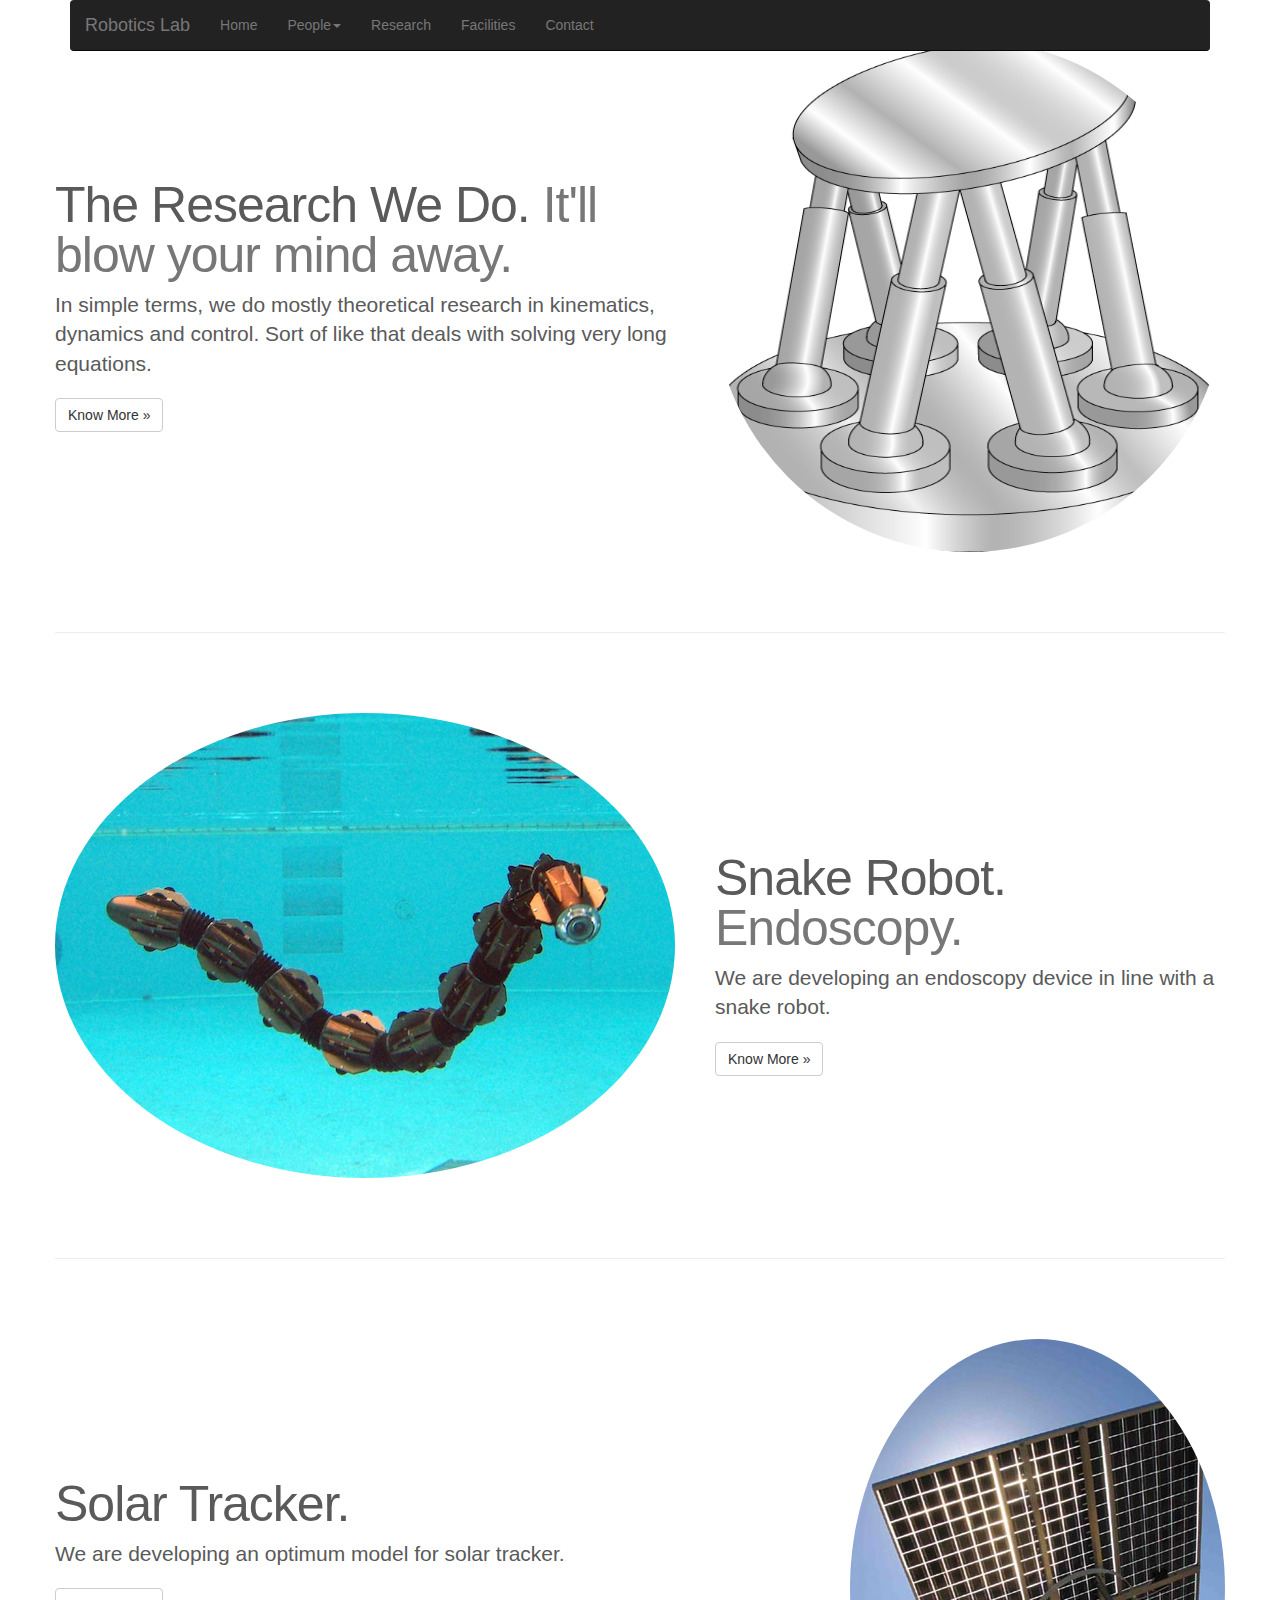
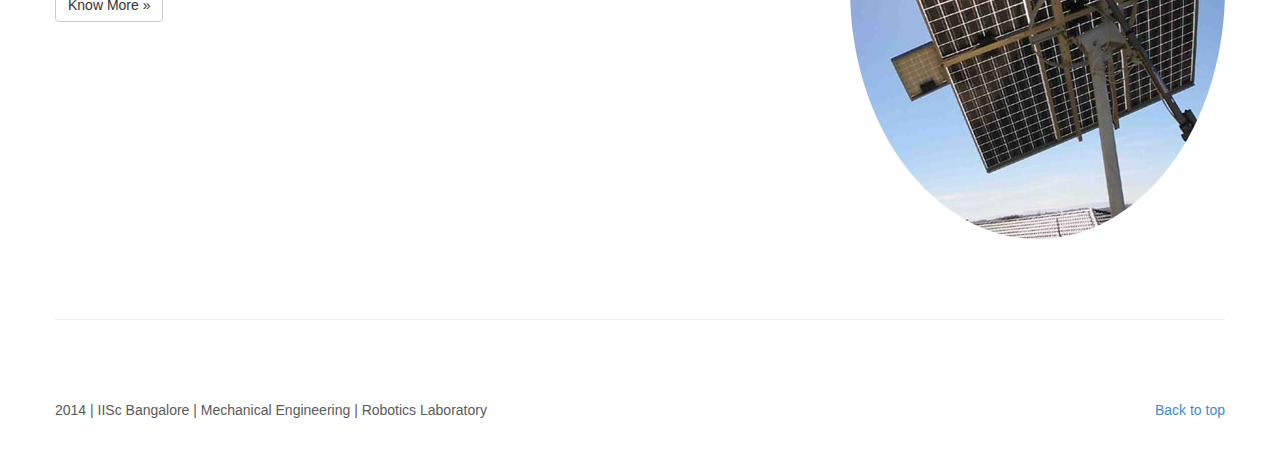
<file: research.html>
<!DOCTYPE html>
<html lang="en"><head>
        <meta http-equiv="content-type" content="text/html; charset=UTF-8"> 
        <meta charset="utf-8">
        <title>Home Page : Robotics Lab : IISc Bangalore</title>
        <meta name="generator" content="Bluefish 2.2.4" >
        <meta name="viewport" content="width=device-width, initial-scale=1, maximum-scale=1">
        <link href="files/bootstrap.css" rel="stylesheet">
        <link href="files/style.css" rel="stylesheet">
        
        <!--[if lt IE 9]>
          <script src="//html5shim.googlecode.com/svn/trunk/html5.js"></script>
        <![endif]-->
        <link rel="shortcut icon" href="http://www.bootply.com/bootstrap/img/favicon.ico">
        <link rel="apple-touch-icon" href="http://www.bootply.com/bootstrap/img/apple-touch-icon.png">
        <link rel="apple-touch-icon" sizes="72x72" href="http://www.bootply.com/bootstrap/img/apple-touch-icon-72x72.png">
        <link rel="apple-touch-icon" sizes="114x114" href="http://www.bootply.com/bootstrap/img/apple-touch-icon-114x114.png">

<script type="text/javascript" src="files/jquery.js"></script>
<script type="text/javascript" src="files/bootstrap.js"></script>




</head>

    
  
    <body>
        
      <div id="commonnav">
      
  <!-- Here the navigation bar will be loaded which is common to all pages. It's loaded by JS code included at the end, from menu.html page. -->     
      </div>

		
   <br><br>


<!-- Marketing messaging and featurettes
================================================== -->
<!-- Wrap the rest of the page in another container to center all the content. -->

<div class="container marketing">



  <!-- START THE FEATURETTES -->

 
  <div class="featurette">
    <img class="featurette-image img-circle pull-right" src="images/stewart1.gif" height="512" width="512">
    <h2 class="featurette-heading">The Research We Do. <span class="text-muted">It'll blow your mind away.</span></h2>
    <p class="lead">In simple terms, we do mostly theoretical research in kinematics, dynamics and control. Sort of like that deals with solving very long equations.</p>

    <p><a><button type="button" class="btn btn-default popover-dismiss" data-toggle="popover" data-content="Sorry the page doesn't exist yer. We'll upload it soon.">Know More »</button></a></p>
    
    
	 
  </div>

  <hr class="featurette-divider">

  <div class="featurette">
    <img class="featurette-image img-circle pull-left" src="images/snakerobot1.jpg">
    <h2 class="featurette-heading">Snake Robot. <span class="text-muted">Endoscopy.</span></h2>
    <p class="lead">We are developing an endoscopy device in line with a snake robot. </p>

    <p><a><button type="button" class="btn btn-default popover-dismiss" data-toggle="popover" data-content="Sorry the page doesn't exist yer. We'll upload it soon.">Know More »</button></a></p>
  </div>

  <hr class="featurette-divider">

  <div class="featurette">
    <img class="featurette-image img-circle pull-right" src="images/solartracker1.jpg">
    <h2 class="featurette-heading">Solar Tracker. <span class="text-muted"></span></h2>
    <p class="lead">We are developing an optimum model for solar tracker.</p>

    <p><a><button type="button" class="btn btn-default popover-dismiss" data-toggle="popover" data-content="Sorry the page doesn't exist yer. We'll upload it soon.">Know More »</button></a></p>
  </div>

  <hr class="featurette-divider">

  <!-- /END THE FEATURETTES -->


  <!-- FOOTER -->
<div id="commonfooter">


</div>  

</div><!-- /.container -->
        
        <script type="text/javascript" async="" src="files/quant.js"></script><script src="files/analytics.js" async=""></script>
        
			<script type="text/javascript">
				$( "#commonnav" ).load( "menu.html" );
				$( "#commonslides" ).load( "slideshow.html" );
				$( "#commonfooter" ).load( "footer.html" );
			</script>  
        <script type="text/javascript" src="files/script.js"></script>






        
        <!-- JavaScript jQuery code from Bootply.com editor  -->
        
        <script type="text/javascript">
        
        $(document).ready(function() {
        
            
        
        });
        
        </script>
        
    

        
        <script>
          (function(i,s,o,g,r,a,m){i['GoogleAnalyticsObject']=r;i[r]=i[r]||function(){
          (i[r].q=i[r].q||[]).push(arguments)},i[r].l=1*new Date();a=s.createElement(o),
          m=s.getElementsByTagName(o)[0];a.async=1;a.src=g;m.parentNode.insertBefore(a,m)
          })(window,document,'script','//www.google-analytics.com/analytics.js','ga');
          ga('create', 'UA-40413119-1', 'bootply.com');
          ga('send', 'pageview');
        </script>
        <!-- Quantcast Tag -->
        <script type="text/javascript">
        var _qevents = _qevents || [];
        
        (function() {
        var elem = document.createElement('script');
        elem.src = (document.location.protocol == "https:" ? "https://secure" : "http://edge") + ".quantserve.com/quant.js";
        elem.async = true;
        elem.type = "text/javascript";
        var scpt = document.getElementsByTagName('script')[0];
        scpt.parentNode.insertBefore(elem, scpt);
        })();
        
        _qevents.push({
        qacct:"p-0cXb7ATGU9nz5"
        });
        </script>
    
</body><div class="" style="display: none; width: 24px; left: 1183px; top: 2744px;" id="diigotb-imagepanel"><div class="diigotb-btn enabled" title="Save this image to Diigo" id="diigotb-quick-save"></div></div><div style="display: none; height: 512px; width: 1px; left: 705px; top: 2264px;" class="diigotb-border diigotb-left"></div><div style="display: none; width: 512px; height: 1px; left: 705px; top: 2264px;" class="diigotb-border diigotb-top"></div><div style="display: none; height: 512px; width: 1px; left: 1217px; top: 2264px;" class="diigotb-border diigotb-right"></div><div style="display: none; width: 512px; height: 1px; left: 705px; top: 2776px;" class="diigotb-border diigotb-bottom"></div></html>
</file>
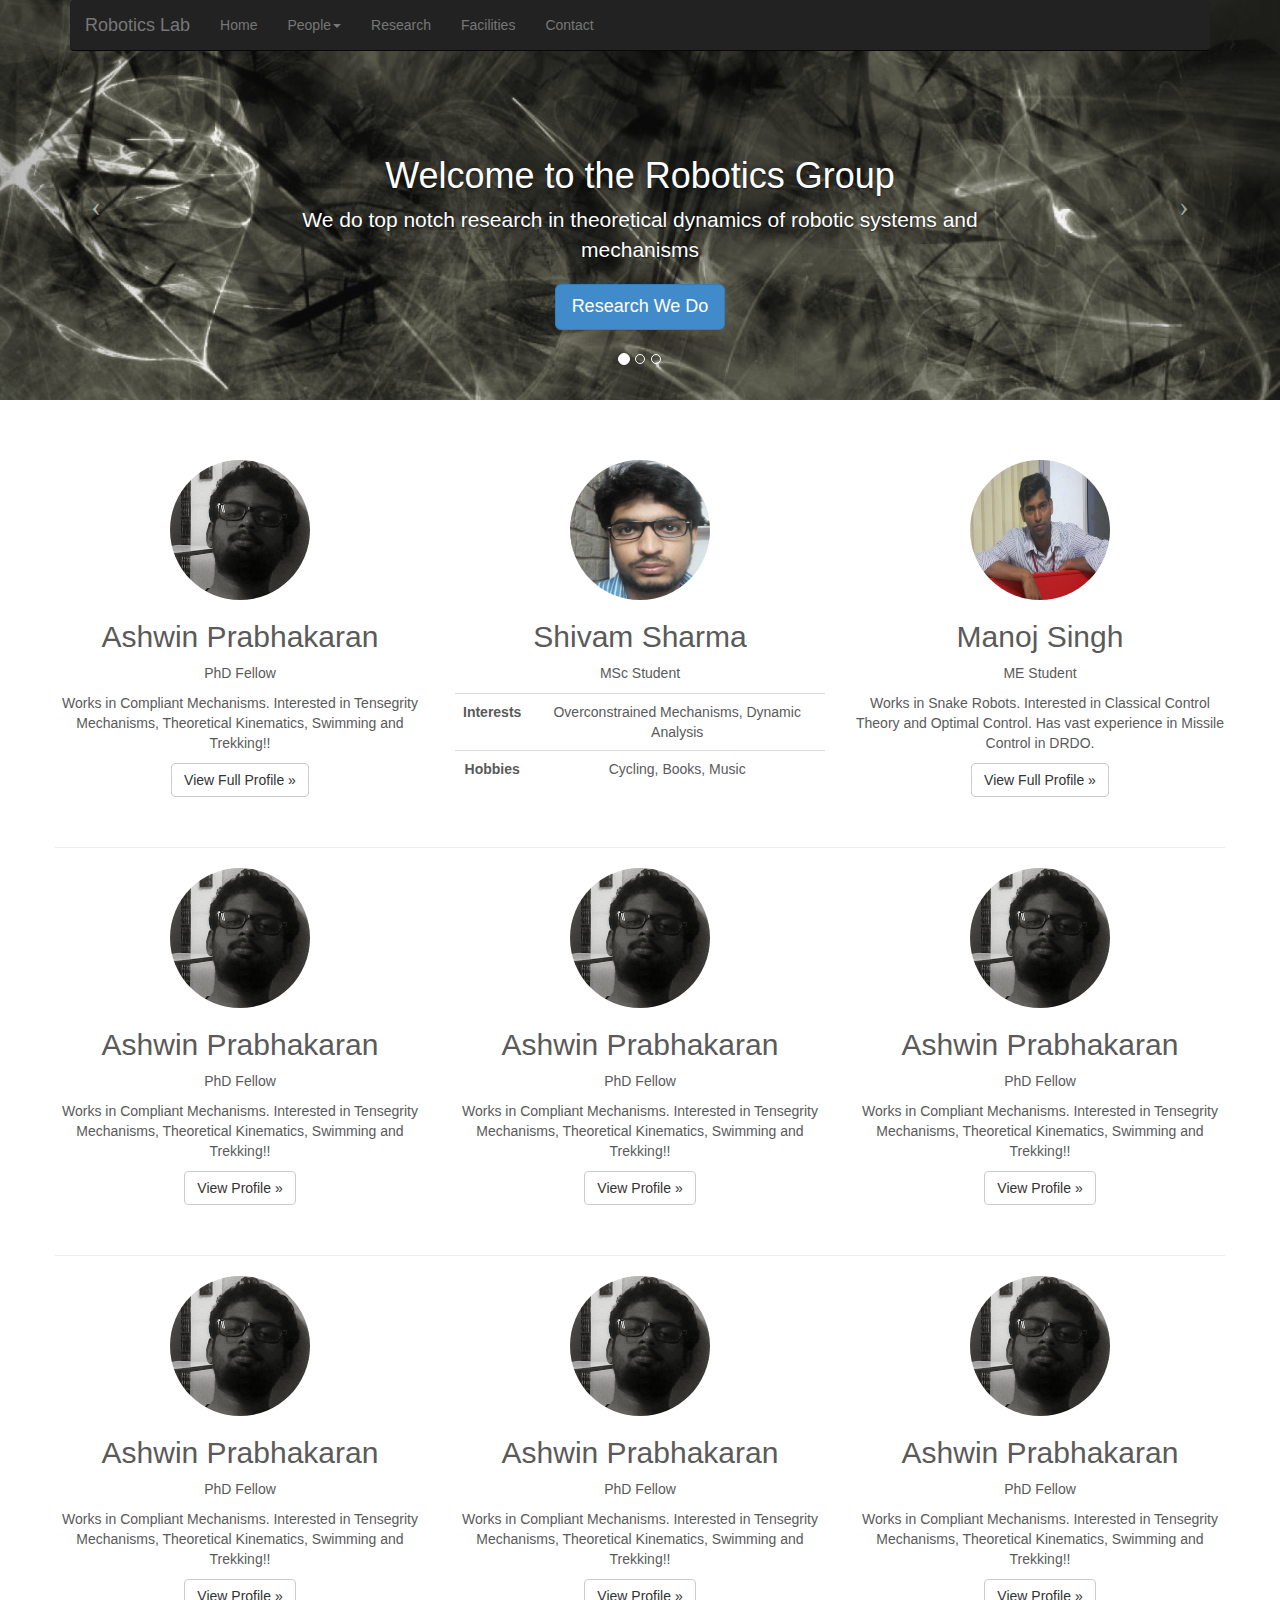
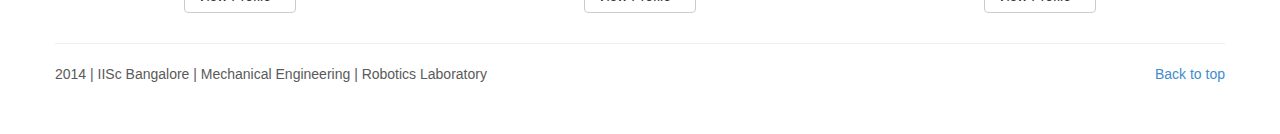
<file: students.html>
<!DOCTYPE html>
<html lang="en"><head>
        <meta http-equiv="content-type" content="text/html; charset=UTF-8"> 
        <meta charset="utf-8">
        <title>Home Page : Robotics Lab : IISc Bangalore</title>
        <meta name="generator" content="Bluefish 2.2.4" >
        <meta name="viewport" content="width=device-width, initial-scale=1, maximum-scale=1">
        <link href="files/bootstrap.css" rel="stylesheet">
        <link href="files/style.css" rel="stylesheet">
        
        <!--[if lt IE 9]>
          <script src="//html5shim.googlecode.com/svn/trunk/html5.js"></script>
        <![endif]-->
        <link rel="shortcut icon" href="http://www.bootply.com/bootstrap/img/favicon.ico">
        <link rel="apple-touch-icon" href="http://www.bootply.com/bootstrap/img/apple-touch-icon.png">
        <link rel="apple-touch-icon" sizes="72x72" href="http://www.bootply.com/bootstrap/img/apple-touch-icon-72x72.png">
        <link rel="apple-touch-icon" sizes="114x114" href="http://www.bootply.com/bootstrap/img/apple-touch-icon-114x114.png">

<script type="text/javascript" src="files/jquery.js"></script>


        <script type="text/javascript" src="files/bootstrap.js"></script>



</head>

    
  
    <body>
        
      <div id="commonnav">
      
  <!-- Here the navigation bar will be loaded which is common to all pages. It's loaded by JS code included at the end, from menu.html page. -->     
      </div>

		
      <div id="commonslides">
      
  <!-- Here the slideshow will be loaded which is common to all pages. It's loaded by JS code included at the end, from slideshow.html page. -->     
      </div>




<!-- Marketing messaging and featurettes
================================================== -->
<!-- Wrap the rest of the page in another container to center all the content. -->

<div class="container marketing">

  <!-- Three columns of text below the carousel -->
  <div class="row">
    <div class="col-md-4 text-center">
      <img class="img-circle" src="images/ashwin.jpg" height="140" width="140">
      <h2>Ashwin Prabhakaran</h2>
      <p>PhD Fellow</p>
      <p>Works in Compliant Mechanisms. Interested in Tensegrity Mechanisms, Theoretical Kinematics, Swimming and Trekking!! </p>
		<button type="button" class="btn btn-default" data-toggle="collapse" data-target="#profile1">View Full Profile »</button>
		<div id="profile1" class="collapse out"> 
			<table class="table"><tbody>
				<tr>	<td><strong>Interests</strong></td>
						<td>Overconstrained Mechanisms, Dynamic Analysis </td>	</tr>
				<tr>	<td><strong>Hobbies</strong></td>
						<td>Cycling, Books, Music </td>	</tr>
				<tr>	<td><strong>Hobbies</strong></td>
						<td>Cycling, Books, Music </td>	</tr>
				<tr>	<td><strong>Hometown</strong></td>
						<td>Wayanad, Kerala </td>	</tr>
				<tr>	<td><strong>Contact Info</strong></td>
						<td>ddskds@gmail.com<br>9459454959</td>	</tr>
						
			</tbody></table>		
		</div>      
      
      
    </div>
    
     <div class="col-md-4 text-center">
      <img class="img-circle" src="images/shivam.jpg" height="140" width="140">
      <h2>Shivam Sharma</h2>
      <p>MSc Student</p>
		<table class="table"><tbody>
			<tr>	<td><strong>Interests</strong></td>
					<td>Overconstrained Mechanisms, Dynamic Analysis </td>	</tr>
			<tr>	<td><strong>Hobbies</strong></td>
					<td>Cycling, Books, Music </td>	</tr>
		</tbody></table>
	  </div>
	  
      <div class="col-md-4 text-center">
      <img class="img-circle" src="images/manoj.jpg" height="140" width="140">
      <h2>Manoj Singh</h2>
      <p>ME Student</p>
      <p>Works in Snake Robots. Interested in Classical Control Theory and Optimal Control. Has vast experience in Missile Control in DRDO.  </p>
		<button type="button" class="btn btn-default" data-toggle="collapse" data-target="#profile3">View Full Profile »</button>
		<div id="profile3" class="collapse out"> 
		
		<table class="table"><tbody>
			<tr>	<td><strong>Interests</strong></td>
					<td>Snake Robot, Humanoid Robotics </td>	</tr>
			<tr>	<td><strong>Hobbies</strong></td>
					<td>Riding Motorcycle, Badminton, Football </td>	</tr>
		</tbody></table>
	  </div>
	 
  </div><!-- /.row -->
</div>
<br> 

<hr>

	<div class="row">
			 
	 <div class="col-md-4 text-center">
      <img class="img-circle" src="images/ashwin.jpg" height="140" width="140">
      <h2>Ashwin Prabhakaran</h2>
      <p>PhD Fellow</p>
      <p>Works in Compliant Mechanisms. Interested in Tensegrity Mechanisms, Theoretical Kinematics, Swimming and Trekking!! </p>
      <p><a class="btn btn-default" href="#">View Profile »</a></p>
    </div>

	 
	 <div class="col-md-4 text-center">
      <img class="img-circle" src="images/ashwin.jpg" height="140" width="140">
      <h2>Ashwin Prabhakaran</h2>
      <p>PhD Fellow</p>
      <p>Works in Compliant Mechanisms. Interested in Tensegrity Mechanisms, Theoretical Kinematics, Swimming and Trekking!! </p>
      <p><a class="btn btn-default" href="#">View Profile »</a></p>
    </div>

	 
	 <div class="col-md-4 text-center">
      <img class="img-circle" src="images/ashwin.jpg" height="140" width="140">
      <h2>Ashwin Prabhakaran</h2>
      <p>PhD Fellow</p>
      <p>Works in Compliant Mechanisms. Interested in Tensegrity Mechanisms, Theoretical Kinematics, Swimming and Trekking!! </p>
      <p><a class="btn btn-default" href="#">View Profile »</a></p>
    </div>

	</div>

 <br><hr> </hr>
 
	<div class="row">
			 
	 <div class="col-md-4 text-center">
      <img class="img-circle" src="images/ashwin.jpg" height="140" width="140">
      <h2>Ashwin Prabhakaran</h2>
      <p>PhD Fellow</p>
      <p>Works in Compliant Mechanisms. Interested in Tensegrity Mechanisms, Theoretical Kinematics, Swimming and Trekking!! </p>
      <p><a class="btn btn-default" href="#">View Profile »</a></p>
    </div>

	 
	 <div class="col-md-4 text-center">
      <img class="img-circle" src="images/ashwin.jpg" height="140" width="140">
      <h2>Ashwin Prabhakaran</h2>
      <p>PhD Fellow</p>
      <p>Works in Compliant Mechanisms. Interested in Tensegrity Mechanisms, Theoretical Kinematics, Swimming and Trekking!! </p>
      <p><a class="btn btn-default" href="#">View Profile »</a></p>
    </div>

	 
	 <div class="col-md-4 text-center">
      <img class="img-circle" src="images/ashwin.jpg" height="140" width="140">
      <h2>Ashwin Prabhakaran</h2>
      <p>PhD Fellow</p>
      <p>Works in Compliant Mechanisms. Interested in Tensegrity Mechanisms, Theoretical Kinematics, Swimming and Trekking!! </p>
      <p><a class="btn btn-default" href="#">View Profile »</a></p>
    </div>

	</div>
 
  


  <!-- FOOTER -->
<hr> </hr>
<div id="commonfooter">


</div>  

</div><!-- /.container -->
        
        <script type="text/javascript" async="" src="files/quant.js"></script><script src="files/analytics.js" async=""></script>
        
			<script type="text/javascript">
				$( "#commonnav" ).load( "menu.html" );
				$( "#commonslides" ).load( "slideshow.html" );
				$( "#commonfooter" ).load( "footer.html" );
			</script>        
        <script type="text/javascript" src="files/script.js"></script>






        
        <!-- JavaScript jQuery code from Bootply.com editor  -->
        
        <script type="text/javascript">
        
        $(document).ready(function() {
        
            
        
        });
        
        </script>
        
    

        
        <script>
          (function(i,s,o,g,r,a,m){i['GoogleAnalyticsObject']=r;i[r]=i[r]||function(){
          (i[r].q=i[r].q||[]).push(arguments)},i[r].l=1*new Date();a=s.createElement(o),
          m=s.getElementsByTagName(o)[0];a.async=1;a.src=g;m.parentNode.insertBefore(a,m)
          })(window,document,'script','//www.google-analytics.com/analytics.js','ga');
          ga('create', 'UA-40413119-1', 'bootply.com');
          ga('send', 'pageview');
        </script>
        <!-- Quantcast Tag -->
        <script type="text/javascript">
        var _qevents = _qevents || [];
        
        (function() {
        var elem = document.createElement('script');
        elem.src = (document.location.protocol == "https:" ? "https://secure" : "http://edge") + ".quantserve.com/quant.js";
        elem.async = true;
        elem.type = "text/javascript";
        var scpt = document.getElementsByTagName('script')[0];
        scpt.parentNode.insertBefore(elem, scpt);
        })();
        
        _qevents.push({
        qacct:"p-0cXb7ATGU9nz5"
        });
        </script>
    
</body><div class="" style="display: none; width: 24px; left: 1183px; top: 2744px;" id="diigotb-imagepanel"><div class="diigotb-btn enabled" title="Save this image to Diigo" id="diigotb-quick-save"></div></div><div style="display: none; height: 512px; width: 1px; left: 705px; top: 2264px;" class="diigotb-border diigotb-left"></div><div style="display: none; width: 512px; height: 1px; left: 705px; top: 2264px;" class="diigotb-border diigotb-top"></div><div style="display: none; height: 512px; width: 1px; left: 1217px; top: 2264px;" class="diigotb-border diigotb-right"></div><div style="display: none; width: 512px; height: 1px; left: 705px; top: 2776px;" class="diigotb-border diigotb-bottom"></div></html>
</file>
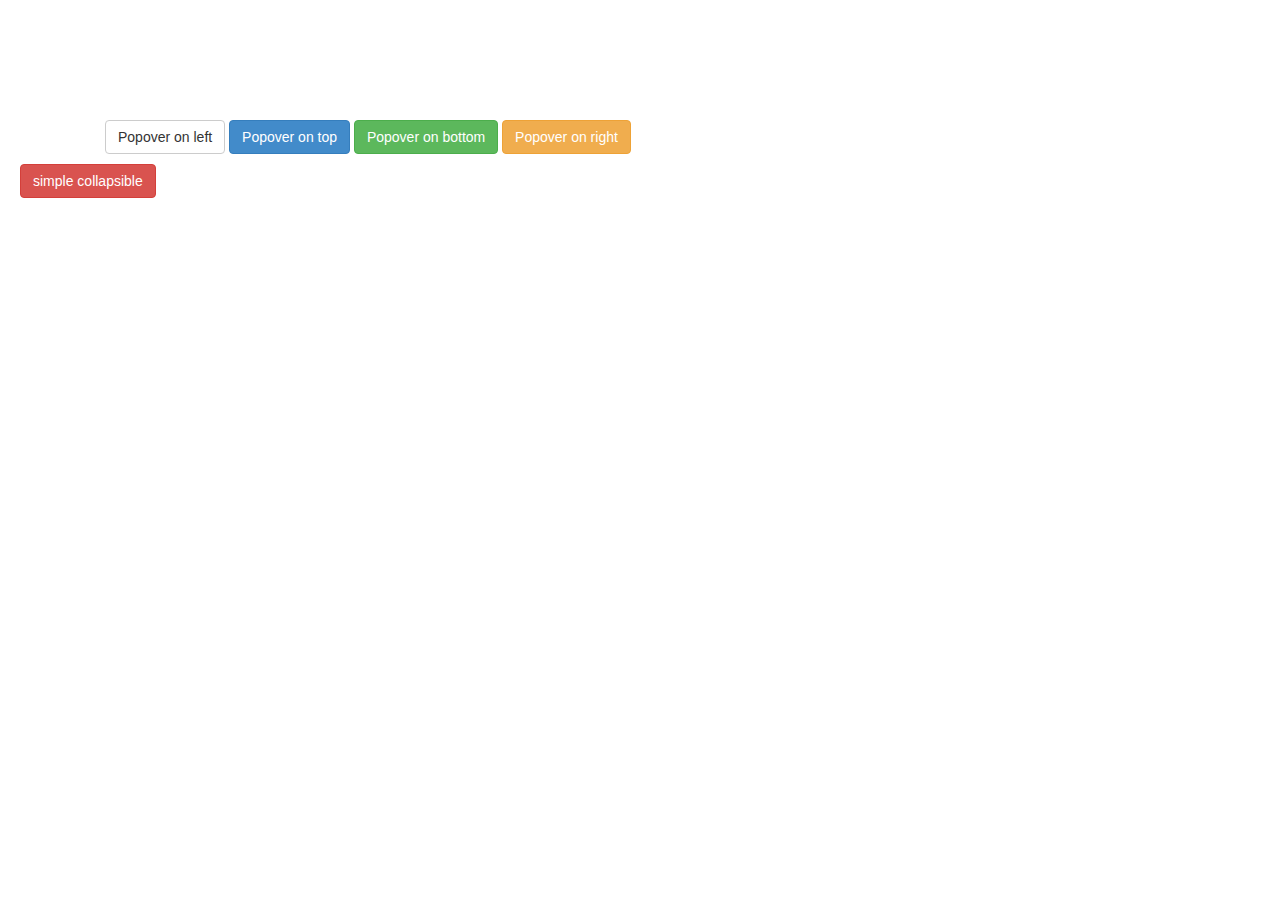
<file: test.html>
<html>
<head>
      
         <link href="files/bootstrap.css" rel="stylesheet">
       <script type="text/javascript" src="files/jquery.js"></script>   
<script type="text/javascript" src="files/bootstrap.js"></script>   
   

</head>

<body>

<div style="margin: 20px;">



<div class="container" style="padding: 100px 50px 10px;" >
   <button type="button" class="btn btn-default" title="Popover title"  
      data-container="body" data-toggle="popover" data-placement="left" 
      data-content="Some content in Popover on left">
      Popover on left
   </button>
   <button type="button" class="btn btn-primary" title="Popover title"  
      data-container="body" data-toggle="popover" data-placement="top" 
      data-content="Some content in Popover on top">
      Popover on top
   </button>
   <button type="button" class="btn btn-success" title="Popover title"  
      data-container="body" data-toggle="popover" data-placement="bottom" 
      data-content="Some content in Popover on bottom">
      Popover on bottom
   </button>
   <button type="button" class="btn btn-warning" title="Popover title"  
      data-container="body" data-toggle="popover" data-placement="right" 
      data-content="Some content in Popover on right">
      Popover on right
   </button>
   </div>

   <script>$(function () 
      { $("[data-toggle='popover']").popover();
      });
   </script>



<button type="button" class="btn btn-danger" data-toggle="collapse" data-target="#demo">
  simple collapsible
</button>

<div id="demo" class="collapse out">sdsdjs ds dks dksdsd sd sdjsd sjd s</div>



   
</div>


</body>


</html>
</file>
<file: files/style.css>
/* CUSTOM CSS */


.update h2 {
	border-bottom: thin solid gray;
}

.collapse table {
	margin-top: 4px;
}

















           /* BOOTSTRAP 3.x GLOBAL STYLES
-------------------------------------------------- */
body {
  padding-bottom: 40px;
  color: #5a5a5a;
}



/* CUSTOMIZE THE NAVBAR
-------------------------------------------------- */

/* Special class on .container surrounding .navbar, used for positioning it into place. */
.navbar-wrapper {
  position: absolute;
  top: 0;
  left: 0;
  right: 0;
  z-index: 10;
}



/* CUSTOMIZE THE CAROUSEL
-------------------------------------------------- */

/* Carousel base class */
.carousel {
  margin-bottom: 60px;
}
/* Since positioning the image, we need to help out the caption */
.carousel-caption {
  z-index: 1;
}

/* Declare heights because of positioning of img element */
.carousel .item {
  height: 400px;
  background-color:#555;
}
.carousel img {
  position: absolute;
  top: 0;
  left: 0;
  min-height: 400px;
  width: 100%;
}



/* MARKETING CONTENT
-------------------------------------------------- */

/* Pad the edges of the mobile views a bit */
.marketing {
  padding-left: 15px;
  padding-right: 15px;
}

/* Center align the text within the three columns below the carousel */
.marketing .col-lg-4 {
  text-align: center;
  margin-bottom: 20px;
}
.marketing h2 {
  font-weight: normal;
}
.marketing .col-lg-4 p {
  margin-left: 10px;
  margin-right: 10px;
}


/* Featurettes
------------------------- */

.featurette-divider {
  margin: 80px 0; /* Space out the Bootstrap <hr> more */
}
.featurette {
  padding-top: 120px; /* Vertically center images part 1: add padding above and below text. */
  overflow: hidden; /* Vertically center images part 2: clear their floats. */
}
.featurette-image {
  margin-top: -120px; /* Vertically center images part 3: negative margin up the image the same amount of the padding to center it. */
}

/* Give some space on the sides of the floated elements so text doesn't run right into it. */
.featurette-image.pull-left {
  margin-right: 40px;
}
.featurette-image.pull-right {
  margin-left: 40px;
}

/* Thin out the marketing headings */
.featurette-heading {
  font-size: 50px;
  font-weight: 300;
  line-height: 1;
  letter-spacing: -1px;
}



/* RESPONSIVE CSS
-------------------------------------------------- */

@media (min-width: 768px) {

  /* Remve the edge padding needed for mobile */
  .marketing {
    padding-left: 0;
    padding-right: 0;
  }

  /* Navbar positioning foo */
  .navbar-wrapper {
    /* margin-top: 20px; */
    margin-bottom: -90px; /* Negative margin to pull up carousel. 90px is roughly margins and height of navbar. */
  }
  /* The navbar becomes detached from the top, so we round the corners */
  .navbar-wrapper .navbar {
    border-radius: 4px;
  }

  /* Bump up size of carousel content */
  .carousel-caption p {
    margin-bottom: 20px;
    font-size: 21px;
    line-height: 1.4;
  }

}








/*** Highlight style classes
 * .a background color
 * .b underline
 * .c underline + font color
 */
 
@media screen{
em.diigoHighlight {
	text-align:inherit;
	text-decoration: inherit;
	line-height:inherit;
	font:inherit;
	color:inherit;
	display:inline;
	position:relative;
}
em.diigoHighlight.a_style.mouseOvered {
	background-color: #ffc62a !important;
}	

em.diigoHighlight.b_style.mouseOvered, em.diigoHighlight.c_style.mouseOvered {
	border-bottom: solid 2px #ffc62a;
}
	
em.diigoHighlight.c_style {
	color: #000099;
}
em.diigoHighlight.c_style.mouseOvered {
	color: #ffc62a;
}	

em.diigoHighlight.a_style.yellow {
	background-color: #FF9;
}

em.diigoHighlight.b_style.yellow, em.diigoHighlight.c_style.yellow {
	border-bottom: solid 2px #FF9;
}
	
img.diigoHighlight.yellow {/*image highlight*/
	cursor: pointer; 
	outline:2px solid #FF9;
}
	
em.diigoHighlight.a_style.blue {
	background-color: #ABD5FF;
}

em.diigoHighlight.b_style.blue, em.diigoHighlight.c_style.blue {
	border-bottom: solid 2px #ABD5FF;
}
	
img.diigoHighlight.blue {/*image highlight*/
	cursor: pointer; 
	outline:2px solid #ABD5FF;
}
	
	
em.diigoHighlight.a_style.green {
	background-color: #B2E57E;
}

em.diigoHighlight.b_style.green, em.diigoHighlight.c_style.green {
	border-bottom: solid 2px #B2E57E;
}

img.diigoHighlight.green {/*image highlight*/
	cursor: pointer; 
	outline:2px solid #B2E57E;
}	
	
	
em.diigoHighlight.a_style.pink {
	background-color: #ffcccc;
}

em.diigoHighlight.b_style.pink, em.diigoHighlight.c_style.pink {
	border-bottom: solid 2px #ffcccc;
}
	
img.diigoHighlight.pink {/*image highlight*/
	cursor: pointer; 
	outline:2px solid #ffcccc;
}	
	
img.diigoHighlight.mouseOvered {
	cursor: pointer; 
	outline:2px solid #ffc62a;
}	
	

div.diigotb-inline-cloud{
	position:fixed !important;
	width:440px !important;
	height:370px !important;
	left:0;top:0;
	background-color:#fef5c7 !important;
	z-index:9999999999 !important;
	display:none;
	-moz-border-radius:15px !important;
}
/*  capture image */

.diigotb-body #diigotb-upload-cover{
	cursor:crosshair!important;
	z-index:1999999!important;
	position:fixed!important;
	left:0!important;
	top:31px;
}
	
.diigotb-body #diigotb-upload-tip{
    color: #fff!important;
    padding:2px 4px!important;
    position:fixed!important;
    z-index:11000001!important;
}
	
.diigotb-body #diigotb-upload-select{
	position:fixed!important;
	z-index:1000001;
}
	
.diigotb-body #diigotb-upload-resizer{
	z-index:11000002!important;
	position:fixed!important;
	cursor:move!important;
	border:1px dashed black!important;
}
	
.diigotb-body #currentColor{
  background-color: #fff!important;
  width: 37px!important;
  height: 37px!important;
  padding: 1px!important;
  border: 1px solid #2e68e6!important;
  float: left!important;
  margin: 0 5px 0 0!important;
}
	
.diigotb-body #currentColor div{
  width: 37px!important;
  height: 37px!important;	
  margin:0!important;
}
.diigotb-body .selectPanel{
	margin-top:5px!important;
}
	
.diigotb-body .colorCell{
  float: left!important;
  margin: 0 1px 1px 0!important;
  border: 1px solid #5f92ff!important;
  width: 18px!important;
  height: 18px!important;
}
	
.diigotb-body .colorCell:hover{
  border: 1px solid #FF9900!important;
}
.diigotb-body .colorCell.actived{
  border: 1px solid #FF9900!important;
}	
	
.diigotb-body .colorCell div{
  width: 18px!important;
  height: 18px!important;
  cursor:pointer!important;
  margin:0!important;
}

.diigotb-body .capture-black{background-color:#000!important;}
.diigotb-body .capture-white{background-color:#fff!important;}
.diigotb-body .capture-gray{background-color:#808080!important;}
.diigotb-body .capture-light-gray{background-color:#c0c0c0!important;}

.diigotb-body .capture-red{background-color:#ff0000!important;}
.diigotb-body .capture-cyan{background-color:#00ffff!important;}
.diigotb-body .capture-orange{background-color:#ff9900!important;}
.diigotb-body .capture-blue{background-color:#0000ff!important;}

.diigotb-body .capture-yellow{background-color:#ffff00!important;}
.diigotb-body .capture-purple{background-color:#9900ff!important;}
.diigotb-body .capture-green{background-color:#00ff00!important;}
.diigotb-body .capture-pink{background-color:#ff00ff!important;}
	
.diigotb-body #diigotb-colorpanel{
	background:transparent url(chrome://diigotb/skin/ann-bar-palette-bg-left.png) no-repeat scroll left center!important;
	display:block;
	height:55px!important;
	position:fixed!important;
	width:180px!important;
	z-index:11000022!important;
	margin:0!important;
}
	
.diigotb-body .diigotb-cbg{
	background:transparent url(chrome://diigotb/skin/ann-bar-palette-bg-right.png) no-repeat scroll right top!important;
	height:55px!important;
	line-height:55px!important;
	padding-left:6px!important;
	width:180px!important;
	margin:0!important;
}

	
.diigotb-body #currentArrow{
	background:transparent url(chrome://diigotb/skin/ann-bar-palette-arrow.png) no-repeat scroll 0 0!important;
	height:6px!important;
	left:0;
	position:relative!important;
	top:-5px;
	width:7px!important;
	margin:0!important;
}
	
.diigotb-body #currentArrow._istop{
	background:transparent url(chrome://diigotb/skin/ann-bar-palette-arrow-down.png) no-repeat scroll 0 0!important;
	top:51px!important;
}
	
	
.diigotb-body #diigotb-text-area{
	position:fixed!important;
	z-index:11000010!important;
}
	
.diigotb-body .diigotb-text-input{
	font: 18px/22px Helvetica,Arial,sans-serif!important;
	border:0px solid #5f92ff!important;
	z-index:11000011!important;
}	
	
.diigotb-body #diigotb-editpanel{
	background:transparent url(chrome://diigotb/skin/ann-bar-bg-right.png) no-repeat scroll right center!important;
	height:35px!important;
	position: fixed!important;
	z-index:11000022!important;
	margin:0!important;
}
	
	
.diigotb-body .diigotb-btn div{
	cursor:pointer!important;
	width:18px!important;
	height:18px!important;
	margin:2px!important;
}
.diigotb-body .diigotb-btn{
	width:23px!important;
	height:23px!important;
}
		
	
.diigotb-body #diigotb-editpanel .diigotb-bg{
	background:transparent url(chrome://diigotb/skin/ann-bar-bg-left.png) repeat-x scroll left center!important;
	height:35px!important;
	padding-left:6px!important;
	line-height:35px!important;
	margin:0!important;
}
	
		
.diigotb-body div.diigotb-tip{
	-moz-border-radius:4px 4px 4px 4px;
	background-color:#f1f2f7;
	border:1px solid #767676;
	color:black;
	display:none;
	-moz-box-shadow:5px 5px 5px -5px #767676;
	font:12px Arial,Helvetica,sans-serif;
	margin:0 !important;
	padding:3px 6px !important;
	position:absolute;
	z-index:2147483647;
}
	
.diigotb-body #diigotb-editpanel div.diigotb-btn{
	padding:0px!important;
	display:inline-table!important;
	margin-bottom:0 !important;
	margin-left:0 !important;
	margin-right:0 !important;
	margin-top:5px;
}
	
	
.diigotb-body #diigotb-editpanel div.diigotb-sep img{
	padding:0!important;
	margin:0!important;
}
	
.diigotb-body #diigotb-editpanel div.diigotb-sep{
	padding:4px 0!important;
	display:inline-table!important;
	margin:0!important;
	line-height:0 !important;
}	
	
.diigotb-body #diigotb-editpanel div.diigotb-btn.enabled:hover{
	background: transparent url('chrome://diigotb/skin/ann-bar-opt-current.png') no-repeat!important;
}
	
.diigotb-body #diigotb-editpanel #diigotb-undo.enabled div{
	background: transparent url('chrome://diigotb/skin/ann-bar-opt-undo.png') no-repeat center center!important;
}
	
.diigotb-body #diigotb-editpanel div.diigotb-btn.actived{
	background: transparent url('chrome://diigotb/skin/ann-bar-opt-current.png') no-repeat!important;
}
	
.diigotb-image-border{
	border:1px solid #666 !important;
}
	
#diigotb-imagepanel{
	height:22px!important;
	position: absolute!important;
	z-index:11000022!important;
	margin:0!important;
}

#diigotb-imagepanel .diigotb-btn{
	cursor:pointer!important;
	width:20px!important;
	height:20px!important;
	margin:2px!important;
	float:left !important;
	background:transparent url(chrome://diigotb/skin/save-image-action-icons.png) no-repeat scroll!important;
}	
	
	
#diigotb-imagepanel #diigotb-quick-save{
	background-position:0 0!important;
}
		
#diigotb-imagepanel.processing #diigotb-quick-save{
	background-position:0 -20px!important;
	cursor:default!important;
}

		
#diigotb-imagepanel.needpremium #diigotb-quick-save{
	background-position:0 -20px!important;
	cursor:default!important;
}	

#diigotb-imagepanel.hassaved #diigotb-quick-save{
	background-position: -60px 0!important;
	cursor: pointer !important;
}

.diigotb-imagetip{
	background:transparent url(chrome://diigotb/skin/notice-bar-bg-right.png) no-repeat scroll right center !important;
	height:21px !important;
	margin:0 !important;
	position:absolute !important;
	z-index:11000022 !important;
	width:106px;
}
	
.diigotb-imagebg{
	background:transparent url(chrome://diigotb/skin/notice-bar-bg-left.png) repeat-x scroll left center !important;
	height:21px !important;
	margin:0 !important;
	padding-left:6px !important;
	width:90px;
}
	
.diigotb-imagetip-text{
	padding-left:20px!important;
	font:11px/13px Helvetica,Arial,sans-serif!important;
	color:white!important;
	line-height:20px!important;
	float:left;
}
	
.diigotb-imagetip.processing .diigotb-imagetip-text{
	background:transparent url(chrome://diigotb/skin/processing-fb.gif) no-repeat scroll left center !important;
}
	
.diigotb-imagetip.hassaved .diigotb-imagetip-text{
	background:transparent url(chrome://diigotb/skin/icon-done.png) no-repeat scroll left center !important;
}
	
.diigotb-border{
	position: absolute!important;
	z-index:11000000!important;
	margin:0!important;
	background-color: #4b8cdc!important;
}
.diigotb-left{
	width:1px!important;
}
.diigotb-right{
	width:1px!important;
}
.diigotb-top{
	height:1px!important;
}
.diigotb-bottom{
	height:1px!important;
}

.diigotb-body #diigotb-rect div{
	background: transparent url('chrome://diigotb/skin/ann-bar-opt-rectangle.png') no-repeat center center!important;
}	
.diigotb-body #diigotb-round div{
	background: transparent url('chrome://diigotb/skin/ann-bar-opt-ellipse.png') no-repeat center center!important;
}
.diigotb-body #diigotb-text div{
	background: transparent url('chrome://diigotb/skin/ann-bar-opt-font.png') no-repeat center center!important;
}
	
.diigotb-body #diigotb-arrow div{
	background: transparent url('chrome://diigotb/skin/ann-bar-opt-arrow.png') no-repeat center center!important;
}
	
.diigotb-body .diigotb-sep{
	background: transparent url('chrome://diigotb/skin/ann-bar-bg-separator.png') no-repeat center center!important;
}
	
.diigotb-body #diigotb-undo div{
	background: transparent url('chrome://diigotb/skin/ann-bar-opt-undo-disabled.png') no-repeat center center!important;
}
	
.diigotb-body #diigotb-capture-save div{
	background: transparent url('chrome://diigotb/skin/ann-bar-opt-quickly-save.png') no-repeat center center!important;
}
	
	
	
.diigotb-body #diigotb-upload-resizer div {
  position: absolute!important;
  width: 9px!important;
  height: 9px!important;
  /*background-color: white;*/
  z-index:11000002!important;
  margin:0px!important;
  background:transparent url(chrome://diigotb/skin/spot.png) no-repeat scroll left center!important;
}

.diigotb-body #diigotb-upload-resizer div.gleft {
  left: -9px!important;
}

.diigotb-body #diigotb-upload-resizer div.gtop {
  top: -9px!important;
}

.diigotb-body #diigotb-upload-resizer div.gright {
  right: -9px!important;
}

.diigotb-body #diigotb-upload-resizer div.gbottom {
  bottom: -9px!important;
}

.diigotb-body #diigotb-upload-resizer div.ghor {
  margin-left: auto!important;
  margin-right: auto!important;
  left: 0px!important;
  right: 0px!important;
}

.diigotb-body #diigotb-upload-resizer div.gver {
  margin-top: auto!important;
  margin-bottom: auto!important;
  top: 0px!important;
  bottom: 0px!important;
}
	
.diigotb-body{
	padding-top: 31px!important;
}
	
.diigotb-body #diigotb-topbar{
  background: url(chrome://diigotb/skin/topbar-bg.png) left top repeat-x!important;
  border-bottom: 1px solid #999!important;
  color: #555!important;
  font: 12px/18px Helvetica,Arial,sans-serif!important;
  height: 30px!important;
  line-height: 30px!important;
  position: fixed!important;
  left: 0!important;
  top: 0!important;
  text-align:center!important;
  z-index:1999999!important;
}

.diigotb-body #diigotb-msg img{
  margin:0 5px 0 0!important;
  vertical-align: middle!important;
}
	
.diigotb-body #diigotb-msg{
	color:#333!important;
}

.diigotb-body #diigotb-msg a{
  color: #0044cc!important;
  text-decoration: none!important;
}

.diigotb-body #diigotb-msg a:hover{
  text-decoration: underline!important;
}

.diigotb-body #diigotb-escLink{
  display: block!important;
  float: right!important;
  margin: 5px 5px 0 0!important;
  text-decoration: none!important;
  width: 50px!important;
  cursor:pointer!important;
}

.diigotb-body #diigotb-escLink:hover{
  text-decoration: underline!important;
}

.diigotb-body #diigotb-escLink span{
  background: url(chrome://diigotb/skin/esc-right.png) right top no-repeat!important;
  display: block!important;
  padding-right: 9px!important;
}

.diigotb-body #diigotb-escLink span strong{
  background: url(chrome://diigotb/skin/esc-left.png) left top no-repeat!important;
  display: block!important;
  color: #fff!important;
  font-weight: 700!important;
  line-height: 20px!important;
  text-indent:7px!important;
}
	
	

/*highlight label*/
.diigoHighlight .diigoHighlightLabel sup {
	font:normal normal normal 8px/8px "lucida grande",tahoma,verdana,arial,sans-serif;
	text-decoration:none;
	background-color:inherit;
	cursor:default;
}
	
body.diigoHiPen.yellow{
	cursor:url(chrome://diigotb/skin/highlighter-orange.cur), text !important
}
	
body.diigoHiPen.blue{
	cursor:url(chrome://diigotb/skin/highlighter-blue.cur), text !important
}

body.diigoHiPen.green{
	cursor:url(chrome://diigotb/skin/highlighter-green.cur), text !important
}	
	
body.diigoHiPen.pink{
	cursor:url(chrome://diigotb/skin/highlighter-pink.cur), text !important
}
em.diigoHighlight.type_0.commented {	
	padding-left:30px;
}
	
/*float note*/
div.diigoHighlight.type_2 {
	position:absolute;
	width:29px;
	height:36px;
	text-align:center;
	background:transparent url('chrome://diigotb/skin/float_icon.png') no-repeat 50% 50%;
	z-index:9996;
}
div.diigoHighlight.type_2.mouseOvered {
	position:absolute;
	width:37px;
	height:31px;
	text-align:center;
	background:transparent url('chrome://diigotb/skin/float_icon.png') no-repeat;
	z-index:9996;
}	
div.diigoHighlight.type_2 span {
	color:#000;
	font:bold 13px Arial, Helvetica, sans-serif;
	cursor: default;
	line-height: 37px;
	text-shadow: #fff 0 1px 0;
}
	

div.diigoIcon.commented.TextIcon.diigoEdit{
	background-repeat:no-repeat !important;
	background-position:right !important;
}

	
div.diigoIcon.commented.ImageIcon.diigoEdit{
	background-repeat:no-repeat !important;
	background-position:right !important;
}


/*mouse over effect*/
/*
.diigoHighlight.id_190e5778b533dc0fa1b1660653a4f6f5 {outline: 2px dotted green !important;}
*/
div.diigoIcon{
	cursor:pointer !important;
	margin: 0pt; 
	padding: 0px 0px 0px 0px;
	position: absolute;
	display:none;
	width: 24px !important; 
	z-index:999999;
	height: 23px !important;
	background: transparent url('chrome://diigotb/skin/edit-highlight.png') no-repeat left;
}

div.diigoIcon span{
	color:#000000;
	display:block;
	font-family:Helvetica,Arial,sans-serif;
	font-size:13px;
	font-weight:700;
	line-height:18px;
	text-align:center;
	text-shadow:0 1px 1px #FFFFFF;
}

div.diigoIcon.commented.ImageIcon{
	display:block !important;
	background-color: transparent !important;
}
	
div.diigoIcon:hover{
	background-color: transparent !important;
	background-repeat:no-repeat !important;
	background-position:right !important;
}
	
div.diigoIcon.commented.TextIcon{
	display:block !important;
	left:0;
	bottom:0;
}
	
div.diigoIcon.commented.public{
	background: #FFFFFF url('chrome://diigotb/skin/public-annotation.png') no-repeat left;
}

div.diigoIcon.commented.private{
	background: #FFFFFF url('chrome://diigotb/skin/private-annotation.png') no-repeat left;
}
	
div.diigoIcon.commented.group{
	background: #FFFFFF url('chrome://diigotb/skin/group-annotation.png') no-repeat left;
}
	
/*Clip video*/
div.diigoClipVideo{
	float:left;
	height:16px;
	padding:0 16px 0 6px;
	background:#f5f5f5 url(chrome://diigotb/skin/toolbar-clip-bg.gif) no-repeat right 0;
	border:1px solid #ccc;
	border-bottom-width:0;
	font-family:"lucida grande",tahoma,verdana,arial,sans-serif;
	z-index:999;
	position:absolute;
}

div.diigoClipVideo.clipped {
  background-position: right -32px; left: 717px; top: 135px;
}

	div.diigoClipVideo span{
		font-weight:bold;
		font-size:10px;
		line-height:16px;
		text-decoration:underline;
		color:#03f;
		cursor:pointer;
		margin-right:6px
	}
	div.diigoClipVideo span:hover,div.diigoClipVideo span:active{
		color:#00f
	}
	/*.diigolet input{
		font-family:"lucida grande",tahoma,verdana,arial,sans-serif;
		font-size:9px;
	}*/
	
/*-----------notice msg--------------*/
.diigotb-notice-img  {
	float:left!important;
	height:16px!important;
	width:16px!important;
	margin-top:6px!important;
	margin-right:3px!important;
}
.success .diigotb-notice-img{
	background:url("chrome://diigotb/skin/notice-icons.png") no-repeat scroll 0 0 transparent!important;
}
.failed .diigotb-notice-img{
	background:url("chrome://diigotb/skin/notice-icons.png") no-repeat scroll -16px 0 transparent!important;
}
.info .diigotb-notice-img{
	background:url("chrome://diigotb/skin/notice-icons.png") no-repeat scroll -32px 0 transparent!important;
}
.process .diigotb-notice-img{
	background:url("chrome://diigotb/skin/processing.gif") no-repeat scroll left 0 transparent!important;
}	
	
.diigotb-notice-msg-rt  {
	background:url("chrome://diigotb/skin/notice-bar-2-bg-left.png") no-repeat scroll left bottom transparent!important;
	line-height:28px!important;
	padding-left:10px!important;
	height:30px!important;
}
.failed .diigotb-notice-msg-rt  {
	background:url("chrome://diigotb/skin/notice-bar-2-bg-left.png") no-repeat scroll left top transparent!important;
}
	
.diigotb-notice-close{
	float:right!important;
	height:16px!important;
	width:16px!important;
	margin-left:20px!important;
	margin-top:6px!important;
	cursor:pointer;
	background:url("chrome://diigotb/skin/notice-icons.png") no-repeat scroll -48px 0 transparent!important;
}

.diigotb-notice-close:hover{
	background-position: -63px 0!important;
}
	
.diigotb-notice-msg  {
	background:url("chrome://diigotb/skin/notice-bar-2-bg-right.png") no-repeat scroll right bottom transparent!important;
	float:right!important;
	height:30px!important;
	padding:0 11px 0 0!important;
	border: none!important;
	margin:0!important;
	position:fixed!important;
	font:12px/14px Helvetica,Arial,sans-serif!important;
	z-index:100000!important;
}
.diigotb-notice-msg a {
	color:#0044cc!important; 
	text-decoration:underline!important;
}
	
.failed.diigotb-notice-msg  {
	background:url("chrome://diigotb/skin/notice-bar-2-bg-right.png") no-repeat scroll right top transparent!important;
}
	
}


@media print{
em.diigoHighlight.a, em.diigoHighlight.b, em.diigoHighlight.c {
	border-bottom:0.5pt dashed Black;
}


/*image highlight*/
/*no inline comments*/
img.diigoHighlight {
	border:0.5pt dashed Black
}

/*float note*/
div.diigoHighlight.type_2 {
	display:none
}
div.diigoHighlight.type_2 span {
	display:none
}
}
</file>
